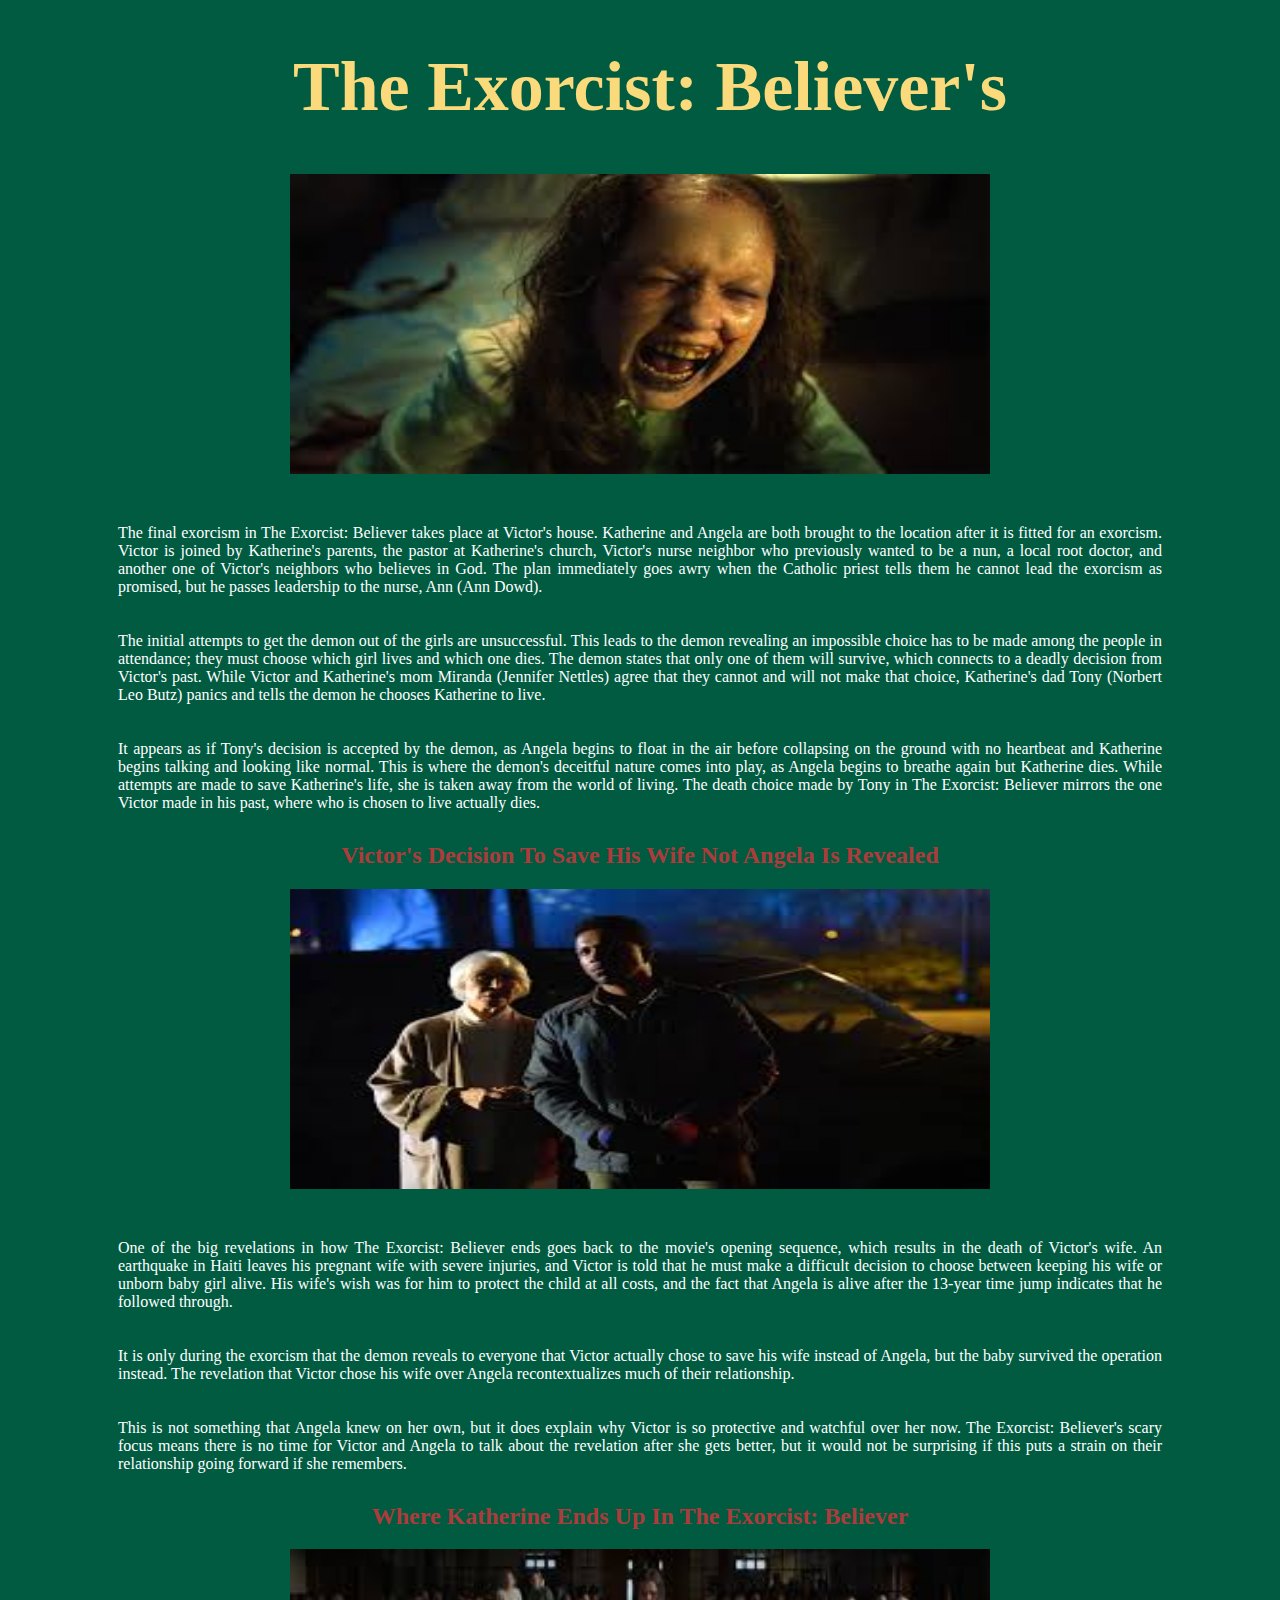
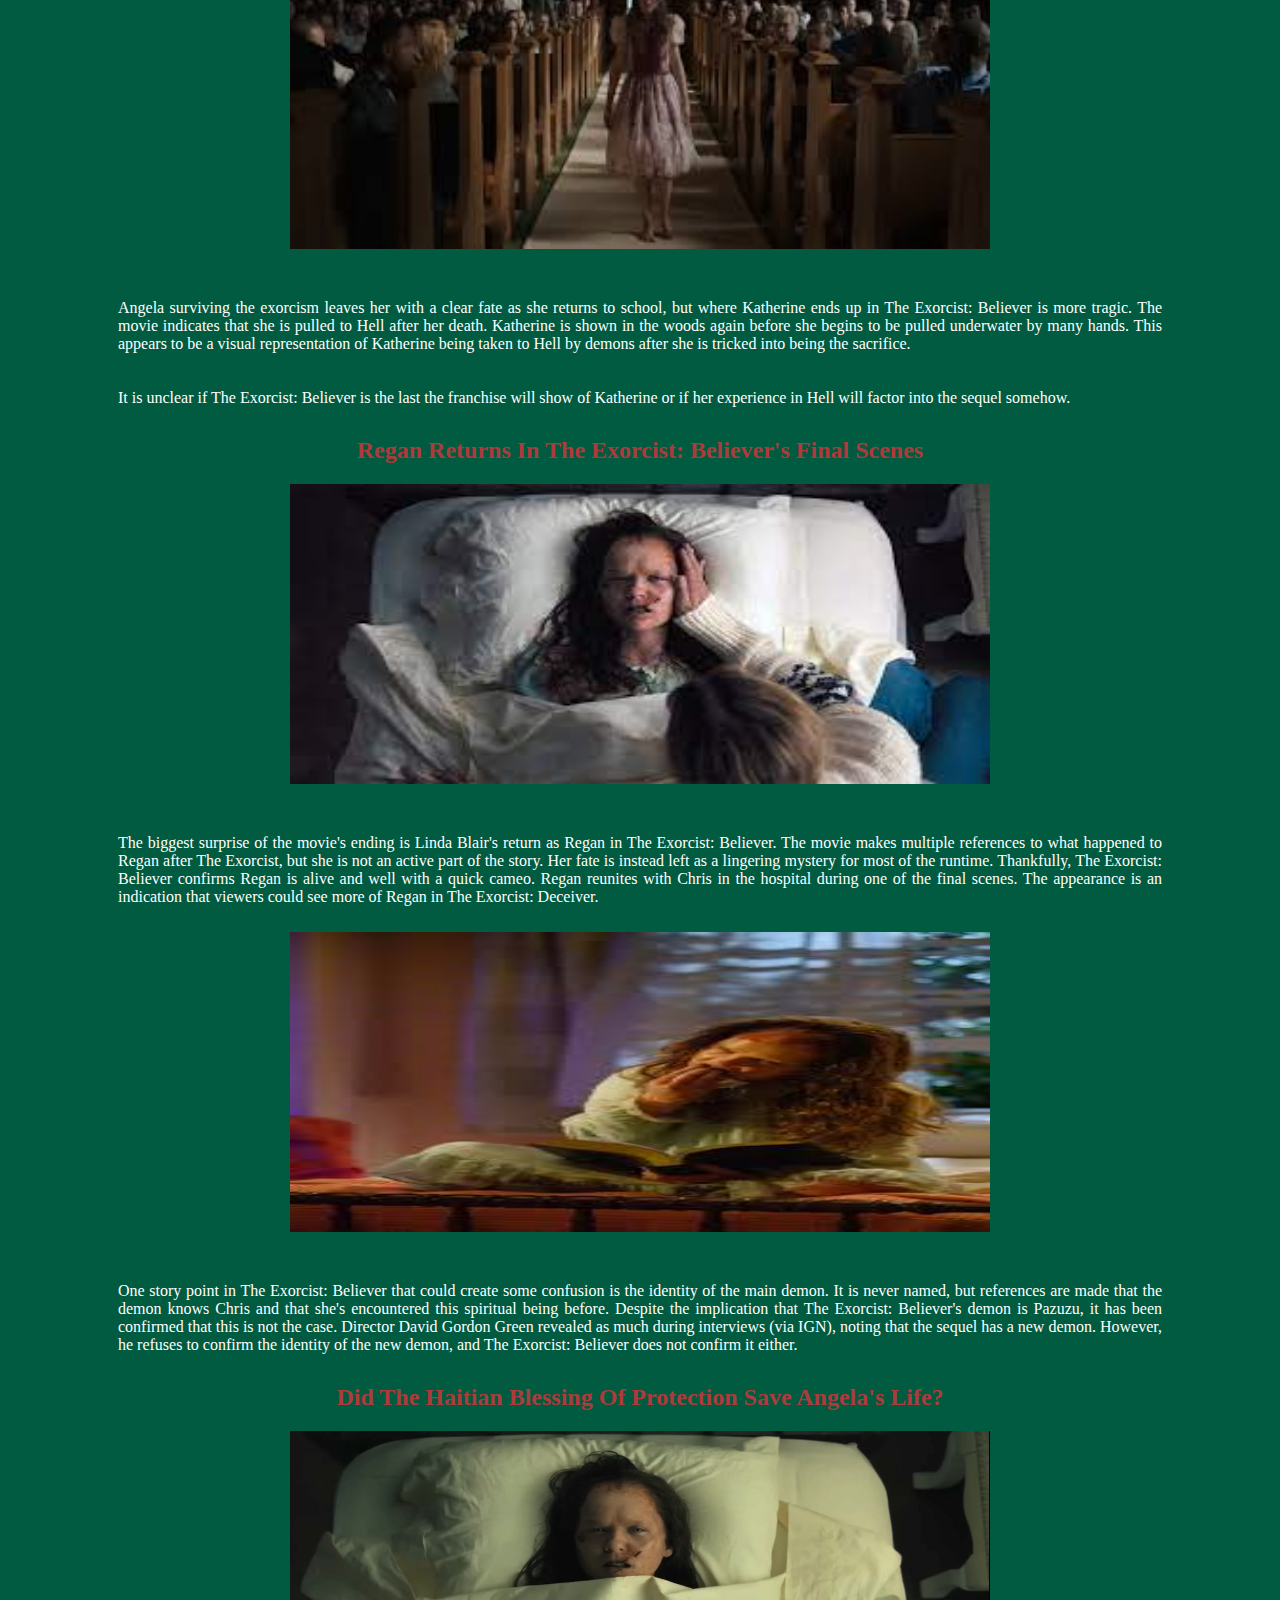
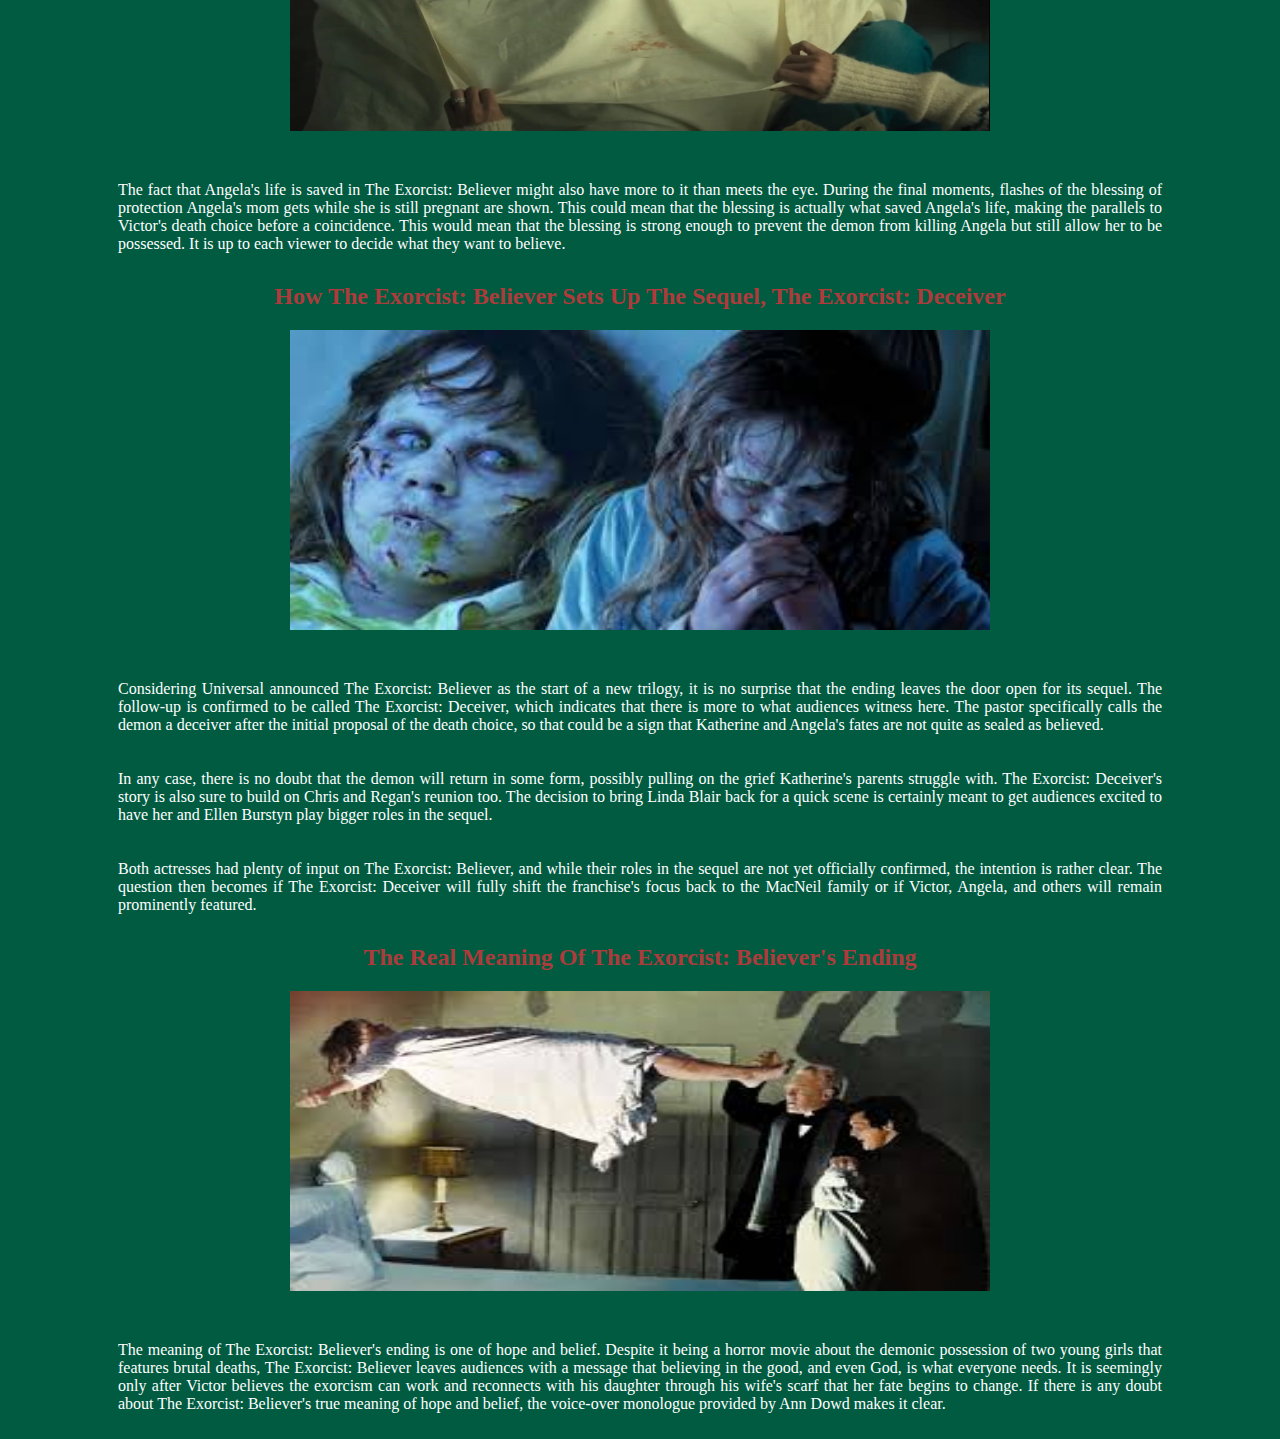
<file: Believer.html>
<!DOCTYPE html>
<html lang="en">
  <head>
    <meta charset="UTF-8" />
    <meta name="viewport" content="width=device-width, initial-scale=1.0" />
    <title>Halloween</title>
    <style>
      p {
        color: white;
        text-align: justify;
        padding: 10px;
        margin-left: 100px;
        margin-right: 100px;
      }
      img {
        height: 300px;
        width: 700px;
        margin-bottom: 20px;
      }
      h1 {
        color: #FADA7A;
        margin-left: 20px;
        font-family: "Times New Roman", Times, serif;
        font-weight: 500px;
        font-size: 70px;
      }
      
    h2{
        color: #ad3b3b;
        font-weight: 700;
    }
      body {
        color: white;
        background-color: #005B41;
        text-align: center;
      }
    </style>
  </head>
  <body>
    <center>
    <div>
      <h1>The Exorcist: Believer's </h1>
      <img src="A1.jpg" />
      <p>
        The final exorcism in The Exorcist: Believer takes place at Victor's house. Katherine and Angela are both brought to the location after it is fitted for an exorcism. Victor is joined by Katherine's parents, the pastor at Katherine's church, Victor's nurse neighbor who previously wanted to be a nun, a local root doctor, and another one of Victor's neighbors who believes in God. The plan immediately goes awry when the Catholic priest tells them he cannot lead the exorcism as promised, but he passes leadership to the nurse, Ann (Ann Dowd).        </p>
      <p>
        The initial attempts to get the demon out of the girls are unsuccessful. This leads to the demon revealing an impossible choice has to be made among the people in attendance; they must choose which girl lives and which one dies. The demon states that only one of them will survive, which connects to a deadly decision from Victor's past. While Victor and Katherine's mom Miranda (Jennifer Nettles) agree that they cannot and will not make that choice, Katherine's dad Tony (Norbert Leo Butz) panics and tells the demon he chooses Katherine to live.

    </p>
      <p>
        It appears as if Tony's decision is accepted by the demon, as Angela begins to float in the air before collapsing on the ground with no heartbeat and Katherine begins talking and looking like normal. This is where the demon's deceitful nature comes into play, as Angela begins to breathe again but Katherine dies. While attempts are made to save Katherine's life, she is taken away from the world of living. The death choice made by Tony in The Exorcist: Believer mirrors the one Victor made in his past, where who is chosen to live actually dies.

    </p>
      <h2>Victor's Decision To Save His Wife Not Angela Is Revealed
    </h2>
      <img src="A2.jpg">
      <p>
        One of the big revelations in how The Exorcist: Believer ends goes back to the movie's opening sequence, which results in the death of Victor's wife. An earthquake in Haiti leaves his pregnant wife with severe injuries, and Victor is told that he must make a difficult decision to choose between keeping his wife or unborn baby girl alive. His wife's wish was for him to protect the child at all costs, and the fact that Angela is alive after the 13-year time jump indicates that he followed through.      </p>
      <p>
        It is only during the exorcism that the demon reveals to everyone that Victor actually chose to save his wife instead of Angela, but the baby survived the operation instead. The revelation that Victor chose his wife over Angela recontextualizes much of their relationship.

      </p>
      <p>
        This is not something that Angela knew on her own, but it does explain why Victor is so protective and watchful over her now. The Exorcist: Believer's scary focus means there is no time for Victor and Angela to talk about the revelation after she gets better, but it would not be surprising if this puts a strain on their relationship going forward if she remembers.

      </p>

      <h2>Where Katherine Ends Up In The Exorcist: Believer</h2>
      <img src="a3.jpg">
      <p>
        Angela surviving the exorcism leaves her with a clear fate as she returns to school, but where Katherine ends up in The Exorcist: Believer is more tragic. The movie indicates that she is pulled to Hell after her death. Katherine is shown in the woods again before she begins to be pulled underwater by many hands. This appears to be a visual representation of Katherine being taken to Hell by demons after she is tricked into being the sacrifice.


      </p>
         
      <p>
        It is unclear if The Exorcist: Believer is the last the franchise will show of Katherine or if her experience in Hell will factor into the sequel somehow.

      </p>
       <h2>Regan Returns In The Exorcist: Believer's Final Scenes
      </h2>
        <img src="a5.jpg">

        <p>
          The biggest surprise of the movie's ending is Linda Blair's return as Regan in The Exorcist: Believer. The movie makes multiple references to what happened to Regan after The Exorcist, but she is not an active part of the story. Her fate is instead left as a lingering mystery for most of the runtime. Thankfully, The Exorcist: Believer confirms Regan is alive and well with a quick cameo. Regan reunites with Chris in the hospital during one of the final scenes. The appearance is an indication that viewers could see more of Regan in The Exorcist: Deceiver.

        </p>
       
       

         </h2>
         <img src="a4.jpg">
         <p>
          One story point in The Exorcist: Believer that could create some confusion is the identity of the main demon. It is never named, but references are made that the demon knows Chris and that she's encountered this spiritual being before. Despite the implication that The Exorcist: Believer's demon is Pazuzu, it has been confirmed that this is not the case. Director David Gordon Green revealed as much during interviews (via IGN), noting that the sequel has a new demon. However, he refuses to confirm the identity of the new demon, and The Exorcist: Believer does not confirm it either.

        </p>
         <h2>Did The Haitian Blessing Of Protection Save Angela's Life?
        </h2>
         <img src="a6.jpg">
         <p>
          The fact that Angela's life is saved in The Exorcist: Believer might also have more to it than meets the eye. During the final moments, flashes of the blessing of protection Angela's mom gets while she is still pregnant are shown. This could mean that the blessing is actually what saved Angela's life, making the parallels to Victor's death choice before a coincidence. This would mean that the blessing is strong enough to prevent the demon from killing Angela but still allow her to be possessed. It is up to each viewer to decide what they want to believe.

        </p>
         <h2> How The Exorcist: Believer Sets Up The Sequel, The Exorcist: Deceiver</h2>
         <img src="a7.jpg">
         <p>
          Considering Universal announced The Exorcist: Believer as the start of a new trilogy, it is no surprise that the ending leaves the door open for its sequel. The follow-up is confirmed to be called The Exorcist: Deceiver, which indicates that there is more to what audiences witness here. The pastor specifically calls the demon a deceiver after the initial proposal of the death choice, so that could be a sign that Katherine and Angela's fates are not quite as sealed as believed.

        </p>

         <p>
          In any case, there is no doubt that the demon will return in some form, possibly pulling on the grief Katherine's parents struggle with. The Exorcist: Deceiver's story is also sure to build on Chris and Regan's reunion too. The decision to bring Linda Blair back for a quick scene is certainly meant to get audiences excited to have her and Ellen Burstyn play bigger roles in the sequel.

        </p>

         <p>
          Both actresses had plenty of input on The Exorcist: Believer, and while their roles in the sequel are not yet officially confirmed, the intention is rather clear. The question then becomes if The Exorcist: Deceiver will fully shift the franchise's focus back to the MacNeil family or if Victor, Angela, and others will remain prominently featured.

        </p>

         <h2>The Real Meaning Of The Exorcist: Believer's Ending
        </h2>
         <img src="a8.jpg">
         <p>
          The meaning of The Exorcist: Believer's ending is one of hope and belief. Despite it being a horror movie about the demonic possession of two young girls that features brutal deaths, The Exorcist: Believer leaves audiences with a message that believing in the good, and even God, is what everyone needs. It is seemingly only after Victor believes the exorcism can work and reconnects with his daughter through his wife's scarf that her fate begins to change. If there is any doubt about The Exorcist: Believer's true meaning of hope and belief, the voice-over monologue provided by Ann Dowd makes it clear.

        </p>
 </div>
</center>
  </body>
</html>
</file>
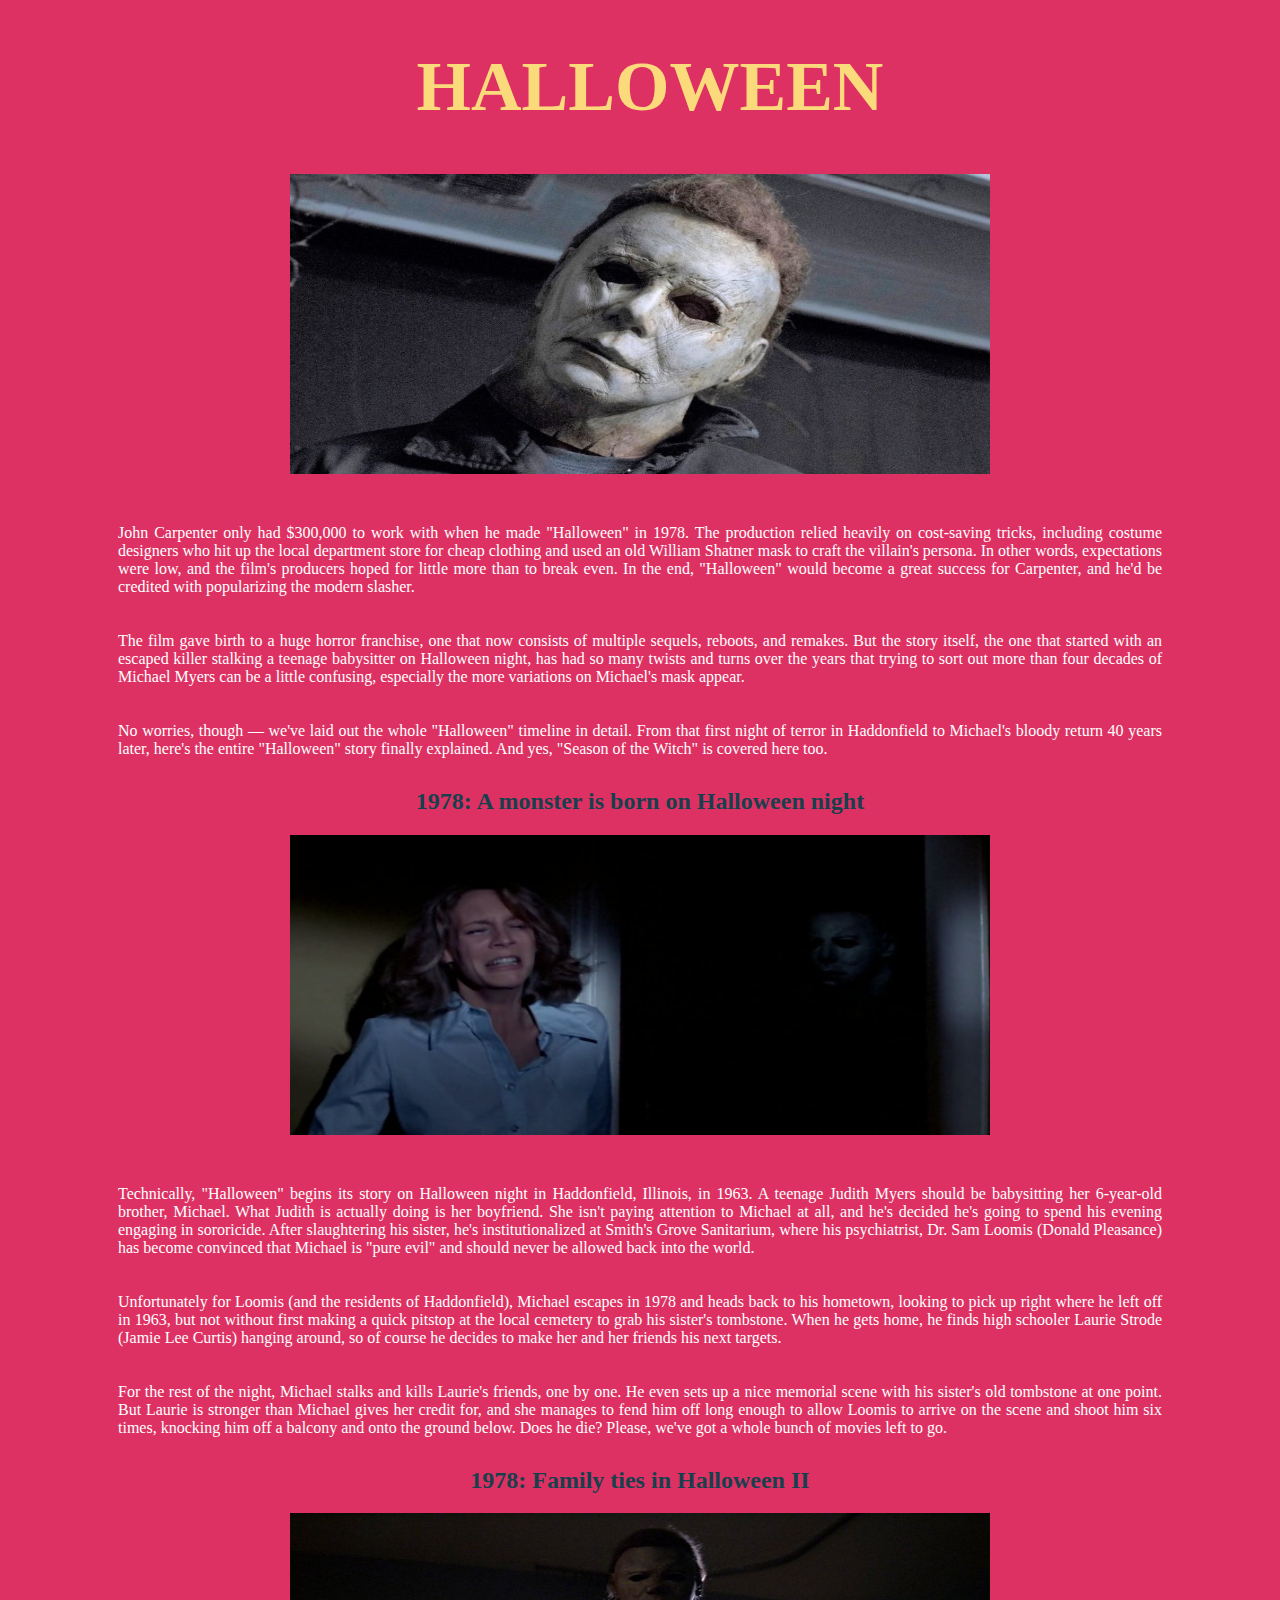
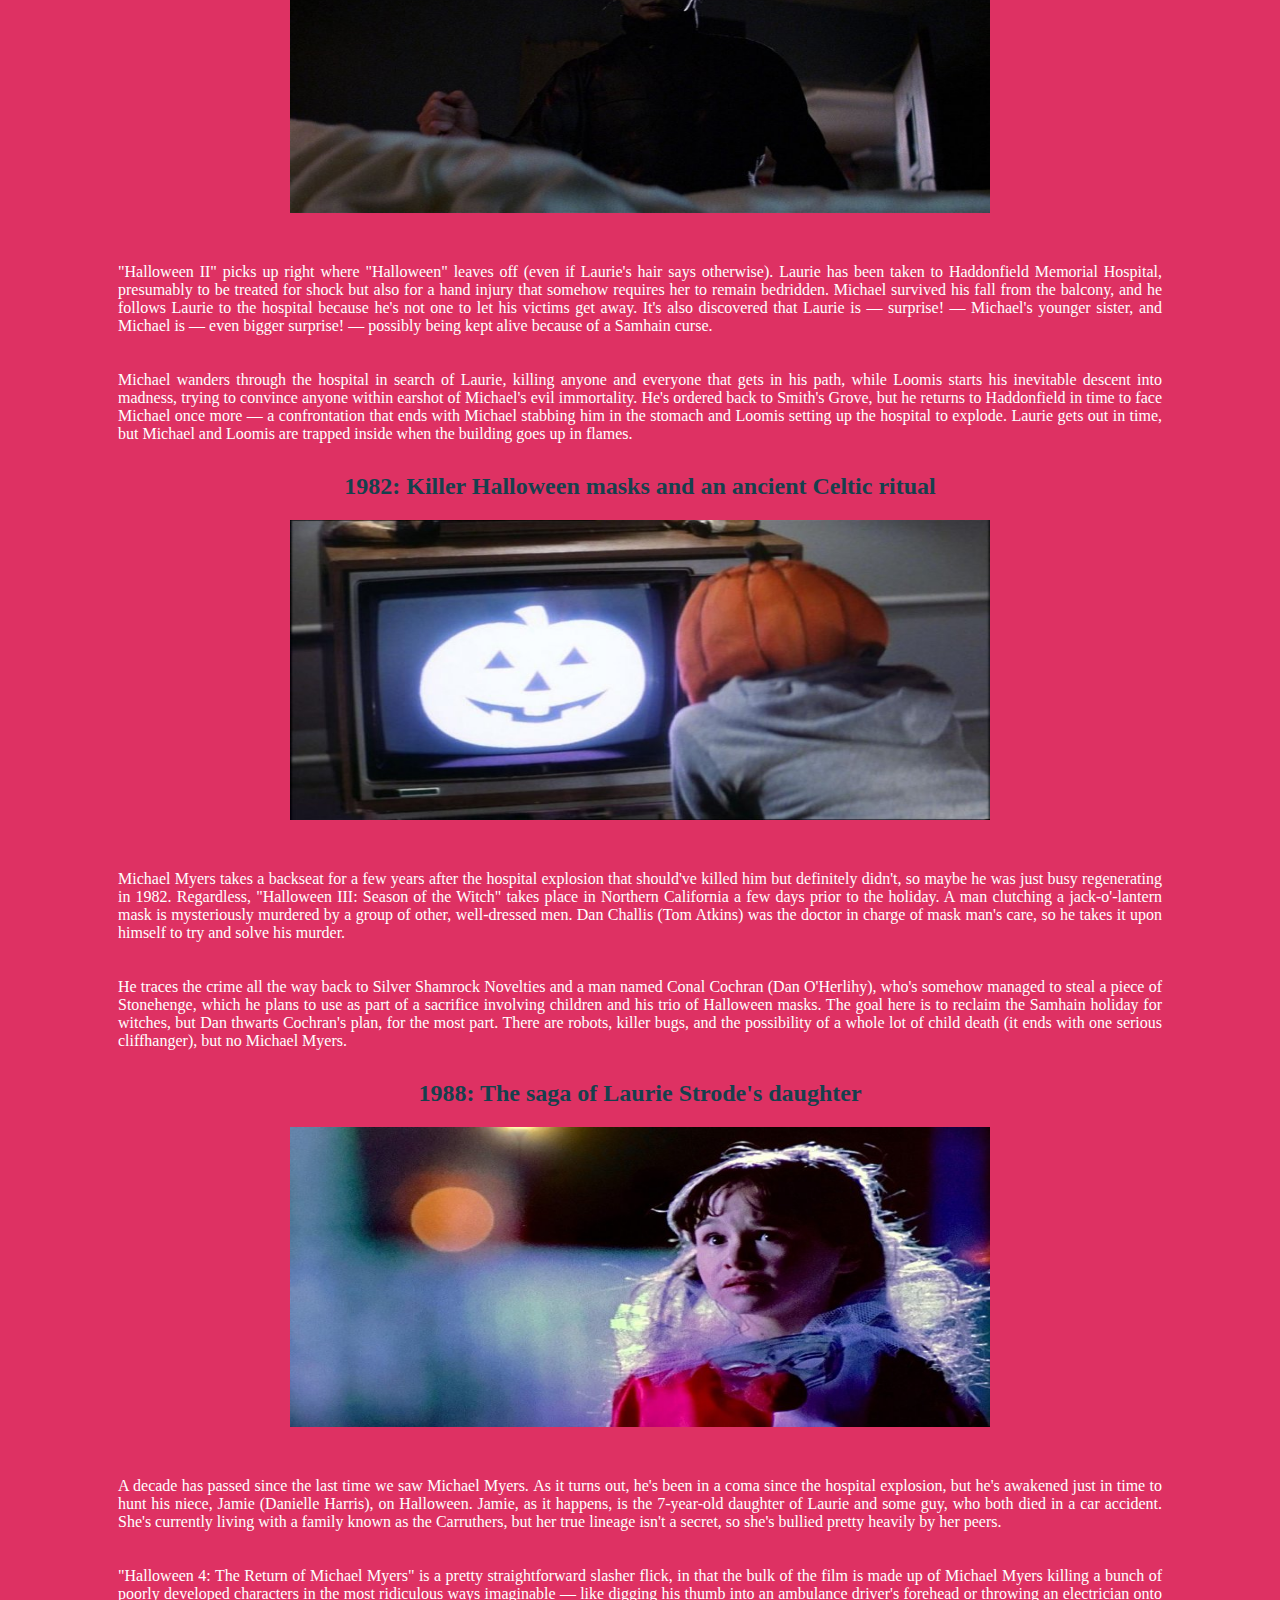
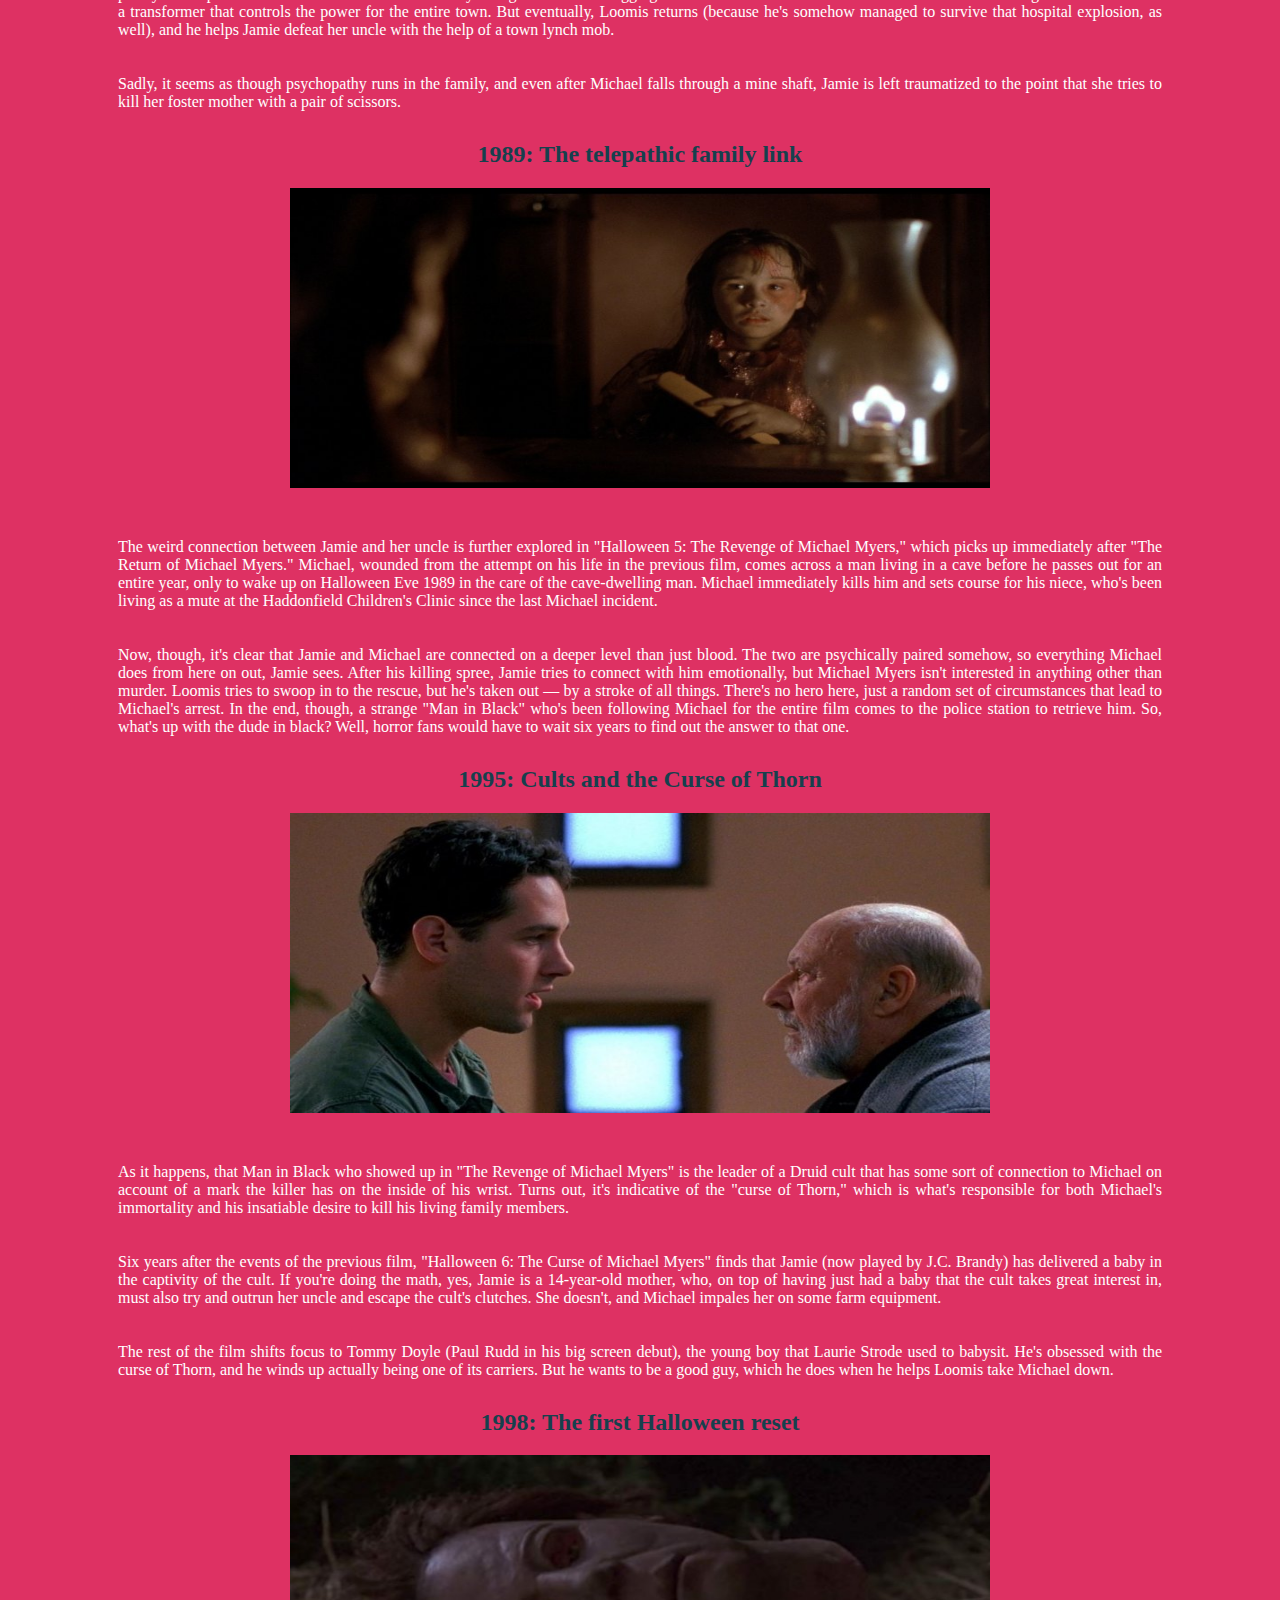
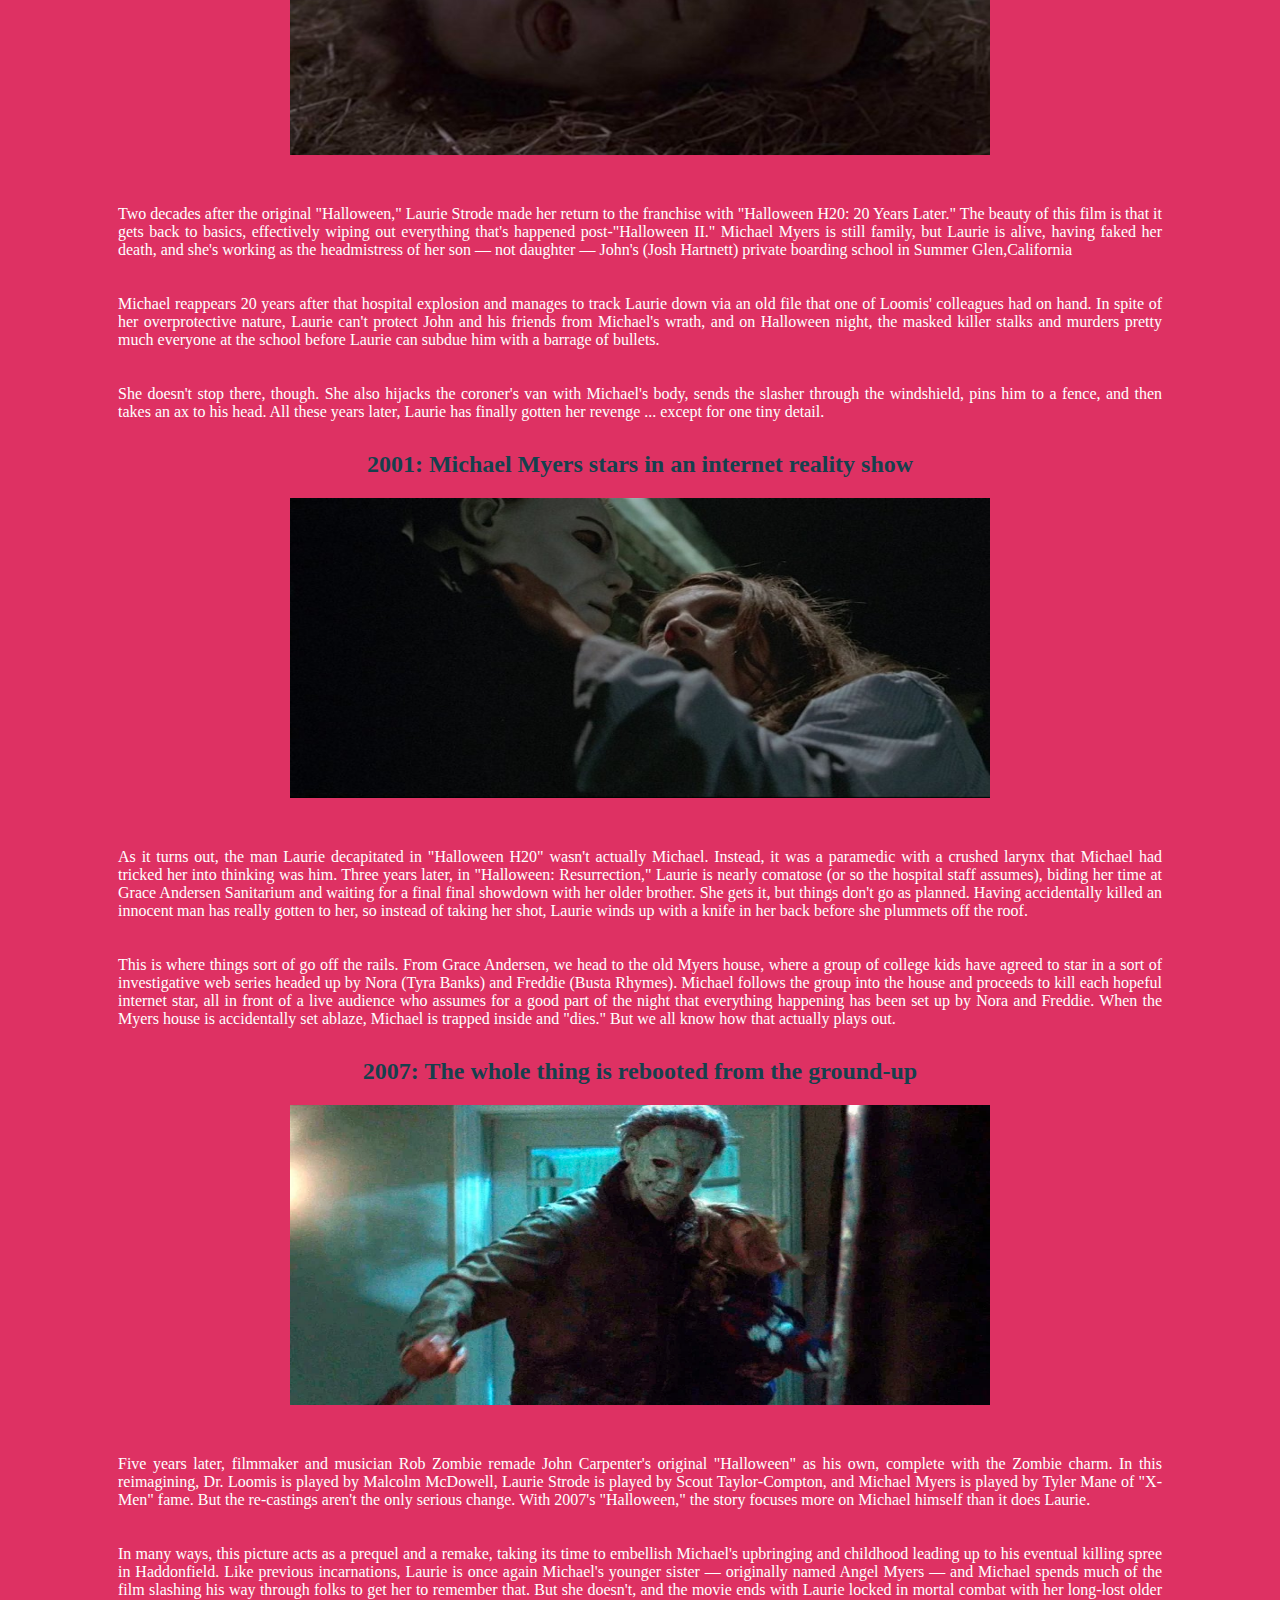
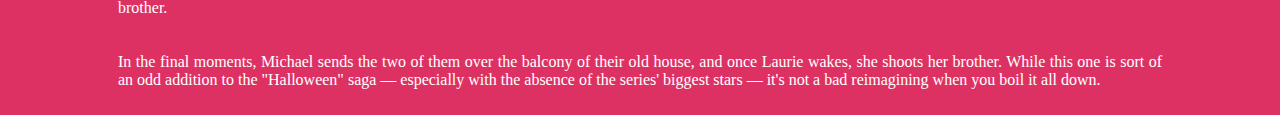
<file: halloween.html>
<!DOCTYPE html>
<html lang="en">
  <head>
    <meta charset="UTF-8" />
    <meta name="viewport" content="width=device-width, initial-scale=1.0" />
    <title>Halloween</title>
    <style>
      p {
        color: white;
        text-align: justify;
        padding: 10px;
        margin-left: 100px;
        margin-right: 100px;
      }
      img {
        height: 300px;
        width: 700px;
        margin-bottom: 20px;
      }
      h1 {
        color: #FADA7A;
        margin-left: 20px;
        font-family: "Times New Roman", Times, serif;
        font-weight: 500px;
        font-size: 70px;
      }
      
    h2{
        color: #16404D;
    }
      body {
        color: white;
        background-color: #DE3163;
        text-align: center;
      }
    </style>
  </head>
  <body>
    <div>
      <h1>HALLOWEEN</h1>
      <img src="HALL.jpg" />
      <p>
        John Carpenter only had $300,000 to work with when he made "Halloween" in 1978. The production relied heavily on cost-saving tricks, including costume designers who hit up the local department store for cheap clothing and used an old William Shatner mask to craft the villain's persona. In other words, expectations were low, and the film's producers hoped for little more than to break even. In the end, "Halloween" would become a great success for Carpenter, and he'd be credited with popularizing the modern slasher.
        </p>
      <p>
        The film gave birth to a huge horror franchise, one that now consists of multiple sequels, reboots, and remakes. But the story itself, the one that started with an escaped killer stalking a teenage babysitter on Halloween night, has had so many twists and turns over the years that trying to sort out more than four decades of Michael Myers can be a little confusing, especially the more variations on Michael's mask appear.
      </p>
      <p>
        No worries, though — we've laid out the whole "Halloween" timeline in detail. From that first night of terror in Haddonfield to Michael's bloody return 40 years later, here's the entire "Halloween" story finally explained. And yes, "Season of the Witch" is covered here too.
      </p>
      <h2>1978: A monster is born on Halloween night</h2>
      <img src="hall2.jpg">
      <p>
        Technically, "Halloween" begins its story on Halloween night in Haddonfield, Illinois, in 1963. A teenage Judith Myers should be babysitting her 6-year-old brother, Michael. What Judith is actually doing is her boyfriend. She isn't paying attention to Michael at all, and he's decided he's going to spend his evening engaging in sororicide. After slaughtering his sister, he's institutionalized at Smith's Grove Sanitarium, where his psychiatrist, Dr. Sam Loomis (Donald Pleasance) has become convinced that Michael is "pure evil" and should never be allowed back into the world.
      </p>
      <p>
        Unfortunately for Loomis (and the residents of Haddonfield), Michael escapes in 1978 and heads back to his hometown, looking to pick up right where he left off in 1963, but not without first making a quick pitstop at the local cemetery to grab his sister's tombstone. When he gets home, he finds high schooler Laurie Strode (Jamie Lee Curtis) hanging around, so of course he decides to make her and her friends his next targets.
      </p>
      <p>
        For the rest of the night, Michael stalks and kills Laurie's friends, one by one. He even sets up a nice memorial scene with his sister's old tombstone at one point. But Laurie is stronger than Michael gives her credit for, and she manages to fend him off long enough to allow Loomis to arrive on the scene and shoot him six times, knocking him off a balcony and onto the ground below. Does he die? Please, we've got a whole bunch of movies left to go.
      </p>

      <h2>1978: Family ties in Halloween II</h2>
      <img src="hall3.jpg">
      <p>
        "Halloween II" picks up right where "Halloween" leaves off (even if Laurie's hair says otherwise). Laurie has been taken to Haddonfield Memorial Hospital, presumably to be treated for shock but also for a hand injury that somehow requires her to remain bedridden. Michael survived his fall from the balcony, and he follows Laurie to the hospital because he's not one to let his victims get away. It's also discovered that Laurie is — surprise! — Michael's younger sister, and Michael is — even bigger surprise! — possibly being kept alive because of a Samhain curse.
      </p>

      <p>
        Michael wanders through the hospital in search of Laurie, killing anyone and everyone that gets in his path, while Loomis starts his inevitable descent into madness, trying to convince anyone within earshot of Michael's evil immortality. He's ordered back to Smith's Grove, but he returns to Haddonfield in time to face Michael once more — a confrontation that ends with Michael stabbing him in the stomach and Loomis setting up the hospital to explode. Laurie gets out in time, but Michael and Loomis are trapped inside when the building goes up in flames.
      </p>
       <h2>1982: Killer Halloween masks and an ancient Celtic ritual</h2>
        <img src="hall4.jpg">

        <p>
            Michael Myers takes a backseat for a few years after the hospital explosion that should've killed him but definitely didn't, so maybe he was just busy regenerating in 1982. Regardless, "Halloween III: Season of the Witch" takes place in Northern California a few days prior to the holiday. A man clutching a jack-o'-lantern mask is mysteriously murdered by a group of other, well-dressed men. Dan Challis (Tom Atkins) was the doctor in charge of mask man's care, so he takes it upon himself to try and solve his murder.
        </p>
        <p>
            He traces the crime all the way back to Silver Shamrock Novelties and a man named Conal Cochran (Dan O'Herlihy), who's somehow managed to steal a piece of Stonehenge, which he plans to use as part of a sacrifice involving children and his trio of Halloween masks. The goal here is to reclaim the Samhain holiday for witches, but Dan thwarts Cochran's plan, for the most part. There are robots, killer bugs, and the possibility of a whole lot of child death (it ends with one serious cliffhanger), but no Michael Myers.   
         </p>
       
         <h2>1988: The saga of Laurie Strode's daughter </h2>
         <img src="hall5.jpg">
         <p>
            A decade has passed since the last time we saw Michael Myers. As it turns out, he's been in a coma since the hospital explosion, but he's awakened just in time to hunt his niece, Jamie (Danielle Harris), on Halloween. Jamie, as it happens, is the 7-year-old daughter of Laurie and some guy, who both died in a car accident. She's currently living with a family known as the Carruthers, but her true lineage isn't a secret, so she's bullied pretty heavily by her peers.
         </p>

         <p>
            "Halloween 4: The Return of Michael Myers" is a pretty straightforward slasher flick, in that the bulk of the film is made up of Michael Myers killing a bunch of poorly developed characters in the most ridiculous ways imaginable — like digging his thumb into an ambulance driver's forehead or throwing an electrician onto a transformer that controls the power for the entire town. But eventually, Loomis returns (because he's somehow managed to survive that hospital explosion, as well), and he helps Jamie defeat her uncle with the help of a town lynch mob. 
         </p>
         <p>
            Sadly, it seems as though psychopathy runs in the family, and even after Michael falls through a mine shaft, Jamie is left traumatized to the point that she tries to kill her foster mother with a pair of scissors.
         </p>

         <h2>1989: The telepathic family link</h2>
         <img src="hall6.jpg">
         <p>
            The weird connection between Jamie and her uncle is further explored in "Halloween 5: The Revenge of Michael Myers," which picks up immediately after "The Return of Michael Myers." Michael, wounded from the attempt on his life in the previous film, comes across a man living in a cave before he passes out for an entire year, only to wake up on Halloween Eve 1989 in the care of the cave-dwelling man. Michael immediately kills him and sets course for his niece, who's been living as a mute at the Haddonfield Children's Clinic since the last Michael incident.
         </p>

         <p>
            Now, though, it's clear that Jamie and Michael are connected on a deeper level than just blood. The two are psychically paired somehow, so everything Michael does from here on out, Jamie sees. After his killing spree, Jamie tries to connect with him emotionally, but Michael Myers isn't interested in anything other than murder. Loomis tries to swoop in to the rescue, but he's taken out — by a stroke of all things. There's no hero here, just a random set of circumstances that lead to Michael's arrest. In the end, though, a strange "Man in Black" who's been following Michael for the entire film comes to the police station to retrieve him. So, what's up with the dude in black? Well, horror fans would have to wait six years to find out the answer to that one.      
         </p>

         <h2> 1995: Cults and the Curse of Thorn</h2>
         <img src="hall7.jpg">
         <p>
            As it happens, that Man in Black who showed up in "The Revenge of Michael Myers" is the leader of a Druid cult that has some sort of connection to Michael on account of a mark the killer has on the inside of his wrist. Turns out, it's indicative of the "curse of Thorn," which is what's responsible for both Michael's immortality and his insatiable desire to kill his living family members. 
         </p>

         <p>
            Six years after the events of the previous film, "Halloween 6: The Curse of Michael Myers" finds that Jamie (now played by J.C. Brandy) has delivered a baby in the captivity of the cult. If you're doing the math, yes, Jamie is a 14-year-old mother, who, on top of having just had a baby that the cult takes great interest in, must also try and outrun her uncle and escape the cult's clutches. She doesn't, and Michael impales her on some farm equipment. 
      </p>

         <p>
            The rest of the film shifts focus to Tommy Doyle (Paul Rudd in his big screen debut), the young boy that Laurie Strode used to babysit. He's obsessed with the curse of Thorn, and he winds up actually being one of its carriers. But he wants to be a good guy, which he does when he helps Loomis take Michael down.
     </p>

         <h2>1998: The first Halloween reset</h2>
         <img src="hall8.jpg">
         <p>
            Two decades after the original "Halloween," Laurie Strode made her return to the franchise with "Halloween H20: 20 Years Later." The beauty of this film is that it gets back to basics, effectively wiping out everything that's happened post-"Halloween II." Michael Myers is still family, but Laurie is alive, having faked her death, and she's working as the headmistress of her son — not daughter — John's (Josh Hartnett) private boarding school in Summer Glen,California
        </p>

         <p>
            Michael reappears 20 years after that hospital explosion and manages to track Laurie down via an old file that one of Loomis' colleagues had on hand. In spite of her overprotective nature, Laurie can't protect John and his friends from Michael's wrath, and on Halloween night, the masked killer stalks and murders pretty much everyone at the school before Laurie can subdue him with a barrage of bullets.
         </p>

         <p>
            She doesn't stop there, though. She also hijacks the coroner's van with Michael's body, sends the slasher through the windshield, pins him to a fence, and then takes an ax to his head. All these years later, Laurie has finally gotten her revenge ... except for one tiny detail.
         </p>

         <h2>2001: Michael Myers stars in an internet reality show</h2>
         <img src="hall9.jpg">
         <p>
            As it turns out, the man Laurie decapitated in "Halloween H20" wasn't actually Michael. Instead, it was a paramedic with a crushed larynx that Michael had tricked her into thinking was him. Three years later, in "Halloween: Resurrection," Laurie is nearly comatose (or so the hospital staff assumes), biding her time at Grace Andersen Sanitarium and waiting for a final final showdown with her older brother. She gets it, but things don't go as planned. Having accidentally killed an innocent man has really gotten to her, so instead of taking her shot, Laurie winds up with a knife in her back before she plummets off the roof.
        </p>
        <p>
            This is where things sort of go off the rails. From Grace Andersen, we head to the old Myers house, where a group of college kids have agreed to star in a sort of investigative web series headed up by Nora (Tyra Banks) and Freddie (Busta Rhymes). Michael follows the group into the house and proceeds to kill each hopeful internet star, all in front of a live audience who assumes for a good part of the night that everything happening has been set up by Nora and Freddie. When the Myers house is accidentally set ablaze, Michael is trapped inside and "dies." But we all know how that actually plays out.
        </p>

<h2>2007: The whole thing is rebooted from the ground-up</h2>
<img src="hall10.webp">
  <p>
    Five years later, filmmaker and musician Rob Zombie remade John Carpenter's original "Halloween" as his own, complete with the Zombie charm. In this reimagining, Dr. Loomis is played by Malcolm McDowell, Laurie Strode is played by Scout Taylor-Compton, and Michael Myers is played by Tyler Mane of "X-Men" fame. But the re-castings aren't the only serious change. With 2007's "Halloween," the story focuses more on Michael himself than it does Laurie. 
</p>
<p>
    In many ways, this picture acts as a prequel and a remake, taking its time to embellish Michael's upbringing and childhood leading up to his eventual killing spree in Haddonfield. Like previous incarnations, Laurie is once again Michael's younger sister — originally named Angel Myers — and Michael spends much of the film slashing his way through folks to get her to remember that. But she doesn't, and the movie ends with Laurie locked in mortal combat with her long-lost older brother. 
</p>
<p>
    In the final moments, Michael sends the two of them over the balcony of their old house, and once Laurie wakes, she shoots her brother. While this one is sort of an odd addition to the "Halloween" saga — especially with the absence of the series' biggest stars — it's not a bad reimagining when you boil it all down.
 </p>

  
 </div>
  </body>
</html>
</file>
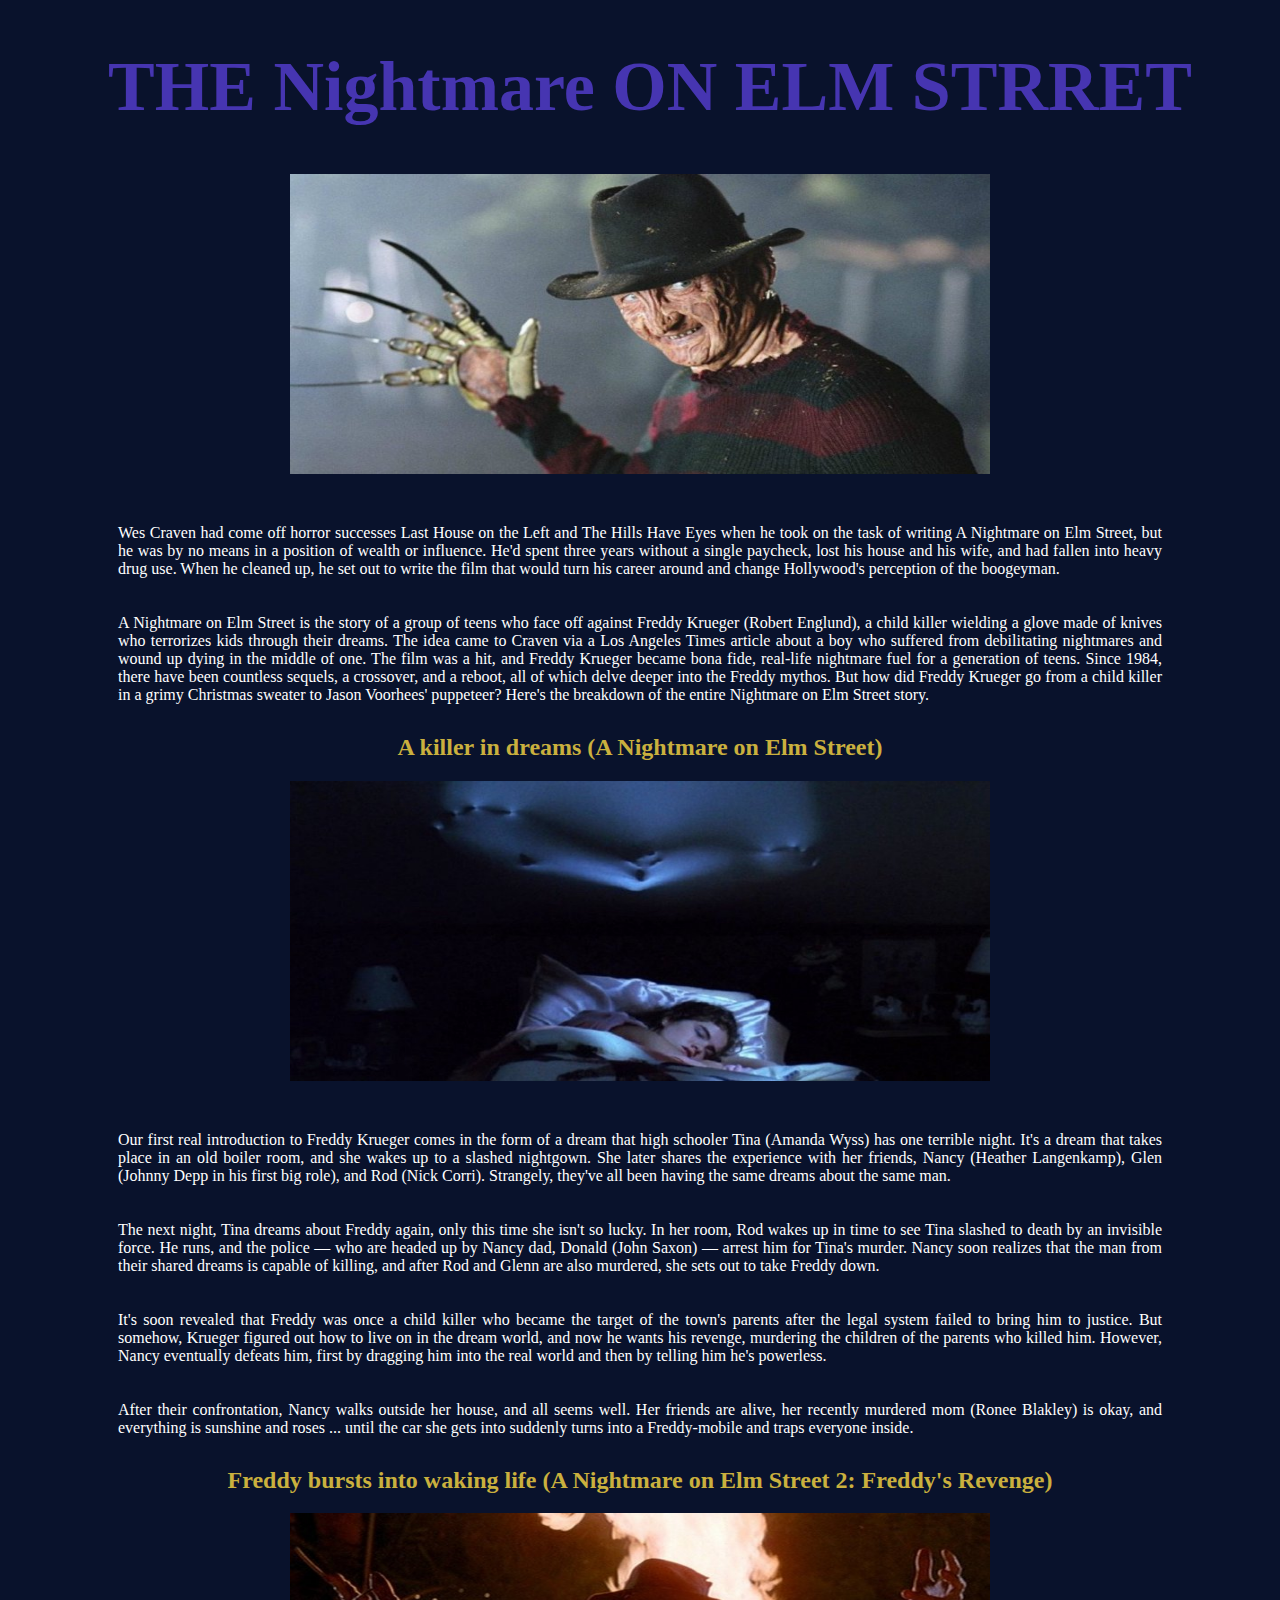
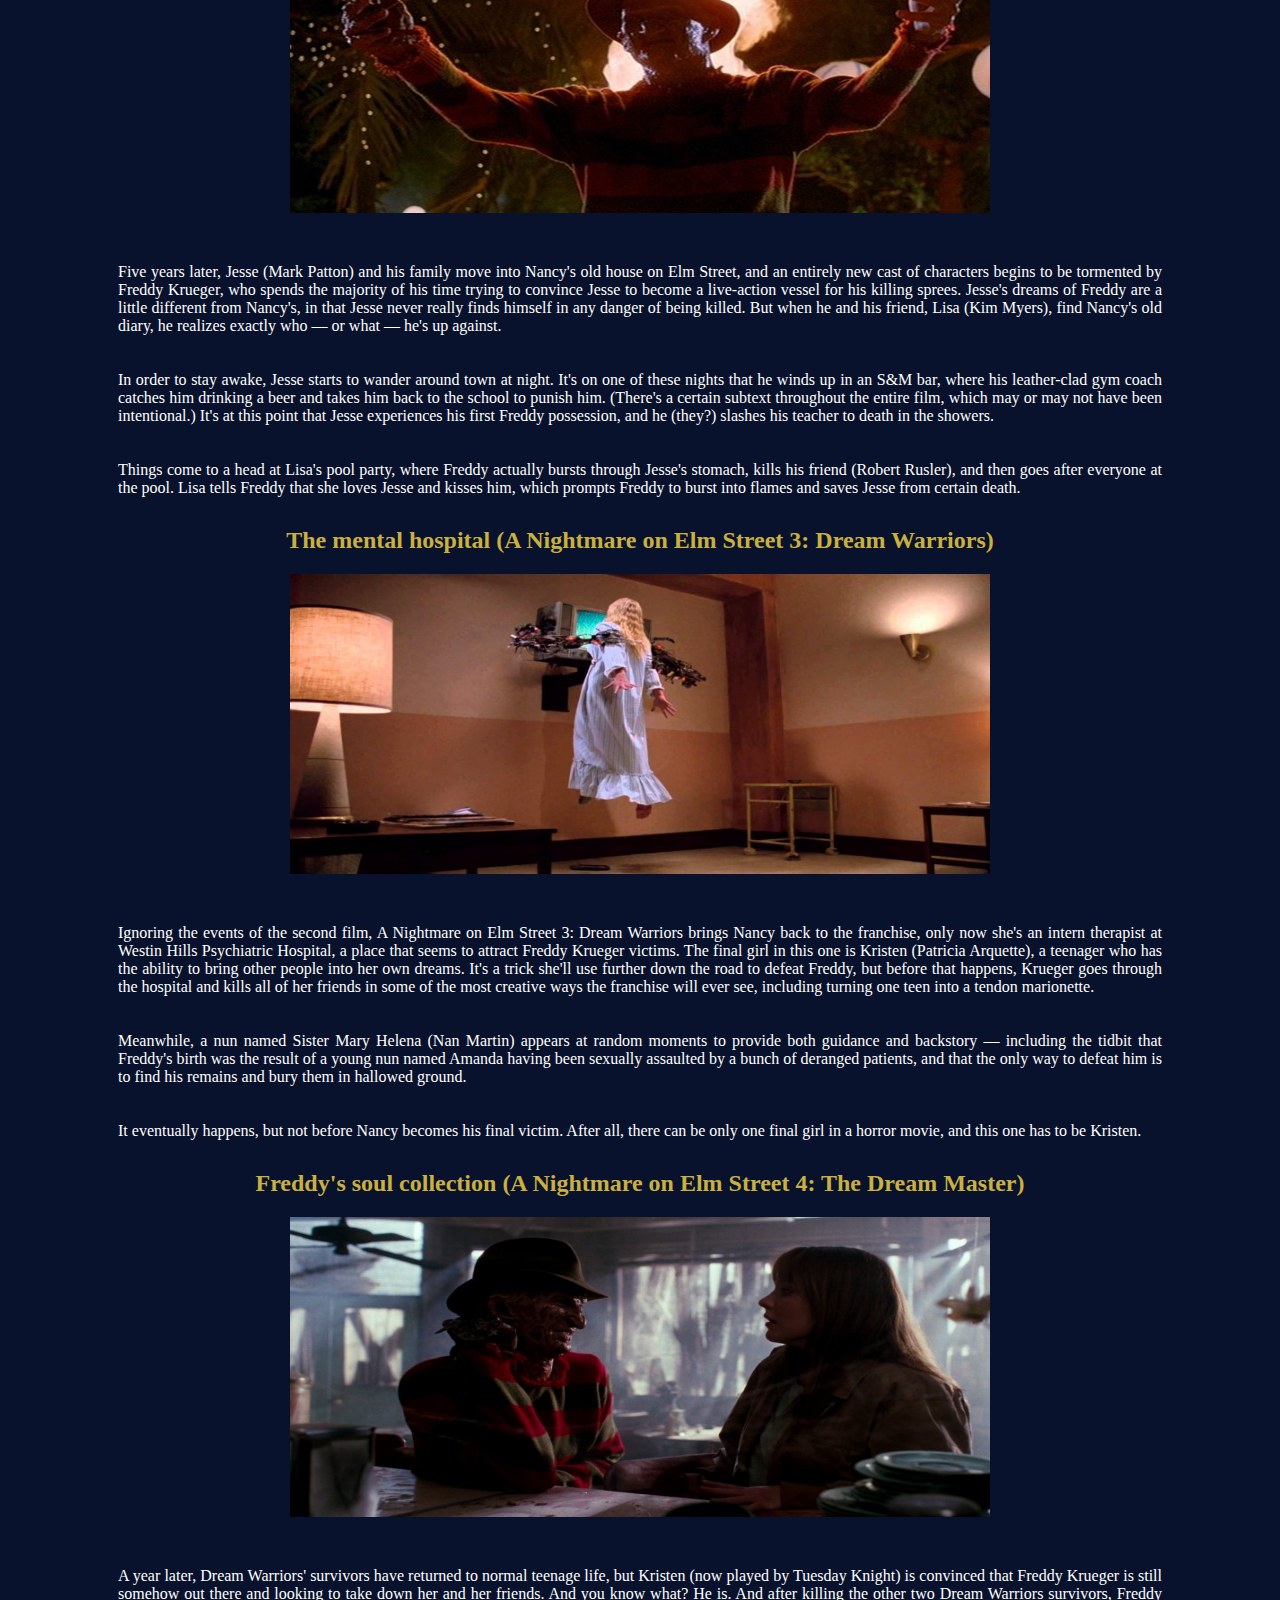
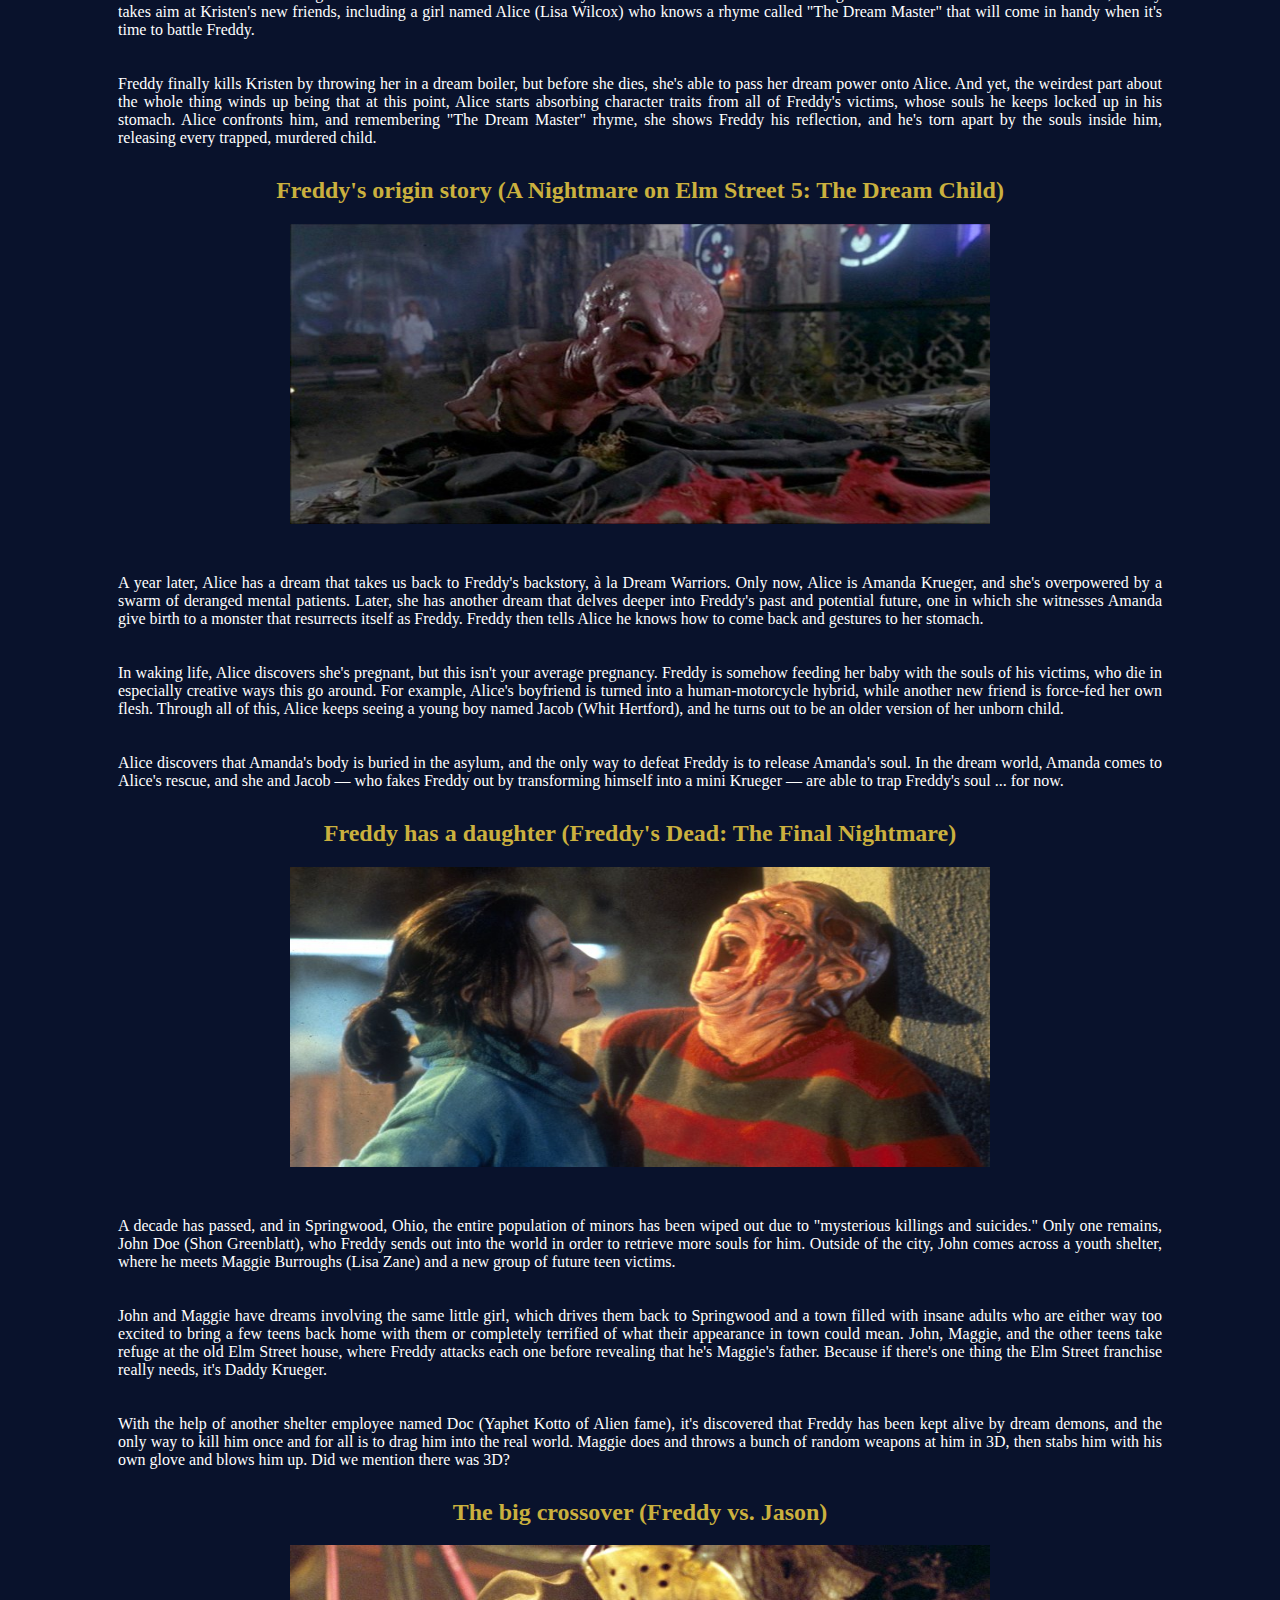
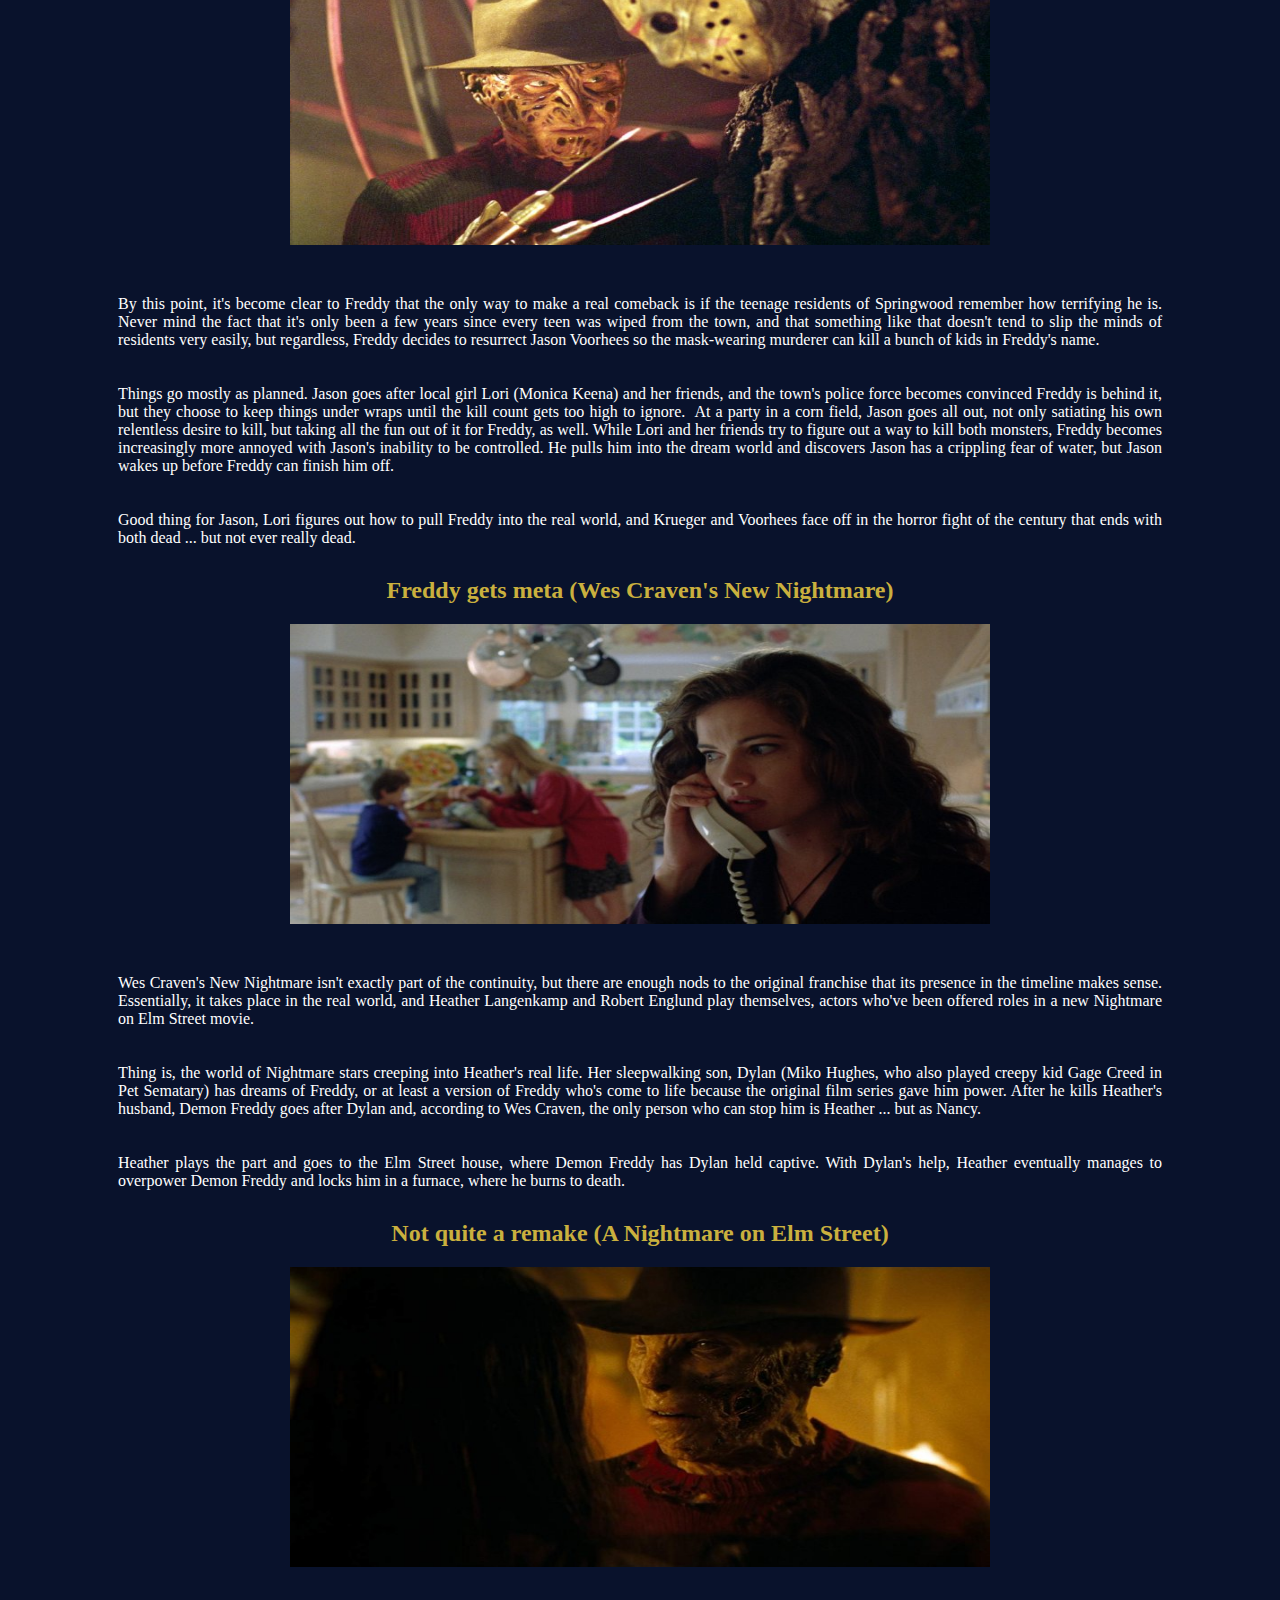
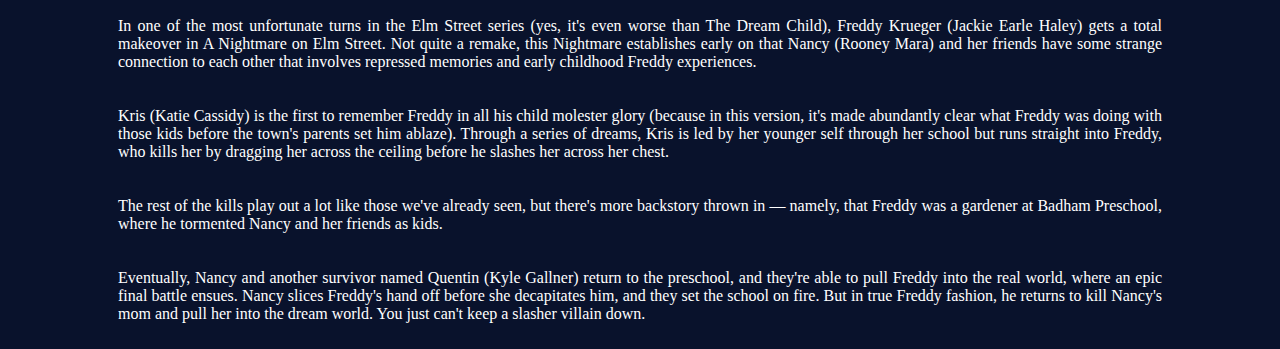
<file: nightmare.html>
<!DOCTYPE html>
<html lang="en">
  <head>
    <meta charset="UTF-8" />
    <meta name="viewport" content="width=device-width, initial-scale=1.0" />
    <title>Document</title>
    <style>
      p {
        color: white;
        text-align: justify;
        padding: 10px;
        margin-left: 100px;
        margin-right: 100px;
      }
      img {
        height: 300px;
        width: 700px;
        margin-bottom: 20px;
      }
      h1 {
        color: #4635b1;
        margin-left: 20px;
        font-family: "Times New Roman", Times, serif;
        font-weight: 500px;
        font-size: 70px;
      }
      
    h2{
        color: rgb(202, 176, 62);
    }
      body {
        color: white;
        background-color: #09122C;
        text-align: center;
      }
    </style>
  </head>
  <body>
    <div>
      <h1>THE Nightmare ON ELM STRRET</h1>
      <img src="night1.png" />
      <p>
        Wes Craven had come off horror successes Last House on the Left and The Hills Have Eyes when he took on the task of writing A Nightmare on Elm Street, but he was by no means in a position of wealth or influence. He'd spent three years without a single paycheck, lost his house and his wife, and had fallen into heavy drug use. When he cleaned up, he set out to write the film that would turn his career around and change Hollywood's perception of the boogeyman. 
    </p>
      <p>
        A Nightmare on Elm Street is the story of a group of teens who face off against Freddy Krueger (Robert Englund), a child killer wielding a glove made of knives who terrorizes kids through their dreams. The idea came to Craven via a Los Angeles Times article about a boy who suffered from debilitating nightmares and wound up dying in the middle of one. The film was a hit, and Freddy Krueger became bona fide, real-life nightmare fuel for a generation of teens. Since 1984, there have been countless sequels, a crossover, and a reboot, all of which delve deeper into the Freddy mythos. But how did Freddy Krueger go from a child killer in a grimy Christmas sweater to Jason Voorhees' puppeteer? Here's the breakdown of the entire Nightmare on Elm Street story.
      </p>
      <h2>A killer in dreams (A Nightmare on Elm Street)</h2>
      <img src="killer.jpg">
      <p>
        Our first real introduction to Freddy Krueger comes in the form of a dream that high schooler Tina (Amanda Wyss) has one terrible night. It's a dream that takes place in an old boiler room, and she wakes up to a slashed nightgown. She later shares the experience with her friends, Nancy (Heather Langenkamp), Glen (Johnny Depp in his first big role), and Rod (Nick Corri). Strangely, they've all been having the same dreams about the same man.
      </p>
      <p>
        The next night, Tina dreams about Freddy again, only this time she isn't so lucky. In her room, Rod wakes up in time to see Tina slashed to death by an invisible force. He runs, and the police — who are headed up by Nancy dad, Donald (John Saxon) — arrest him for Tina's murder. Nancy soon realizes that the man from their shared dreams is capable of killing, and after Rod and Glenn are also murdered, she sets out to take Freddy down. 
      </p>
      <p>
        It's soon revealed that Freddy was once a child killer who became the target of the town's parents after the legal system failed to bring him to justice. But somehow, Krueger figured out how to live on in the dream world, and now he wants his revenge, murdering the children of the parents who killed him. However, Nancy eventually defeats him, first by dragging him into the real world and then by telling him he's powerless.
      </p>
      <p>
        After their confrontation, Nancy walks outside her house, and all seems well. Her friends are alive, her recently murdered mom (Ronee Blakley) is okay, and everything is sunshine and roses ... until the car she gets into suddenly turns into a Freddy-mobile and traps everyone inside.
      </p>
      

      <h2>Freddy bursts into waking life (A Nightmare on Elm Street 2: Freddy's Revenge)  </h2>
      <img src="revenge.jpg">
      <p>
        Five years later, Jesse (Mark Patton) and his family move into Nancy's old house on Elm Street, and an entirely new cast of characters begins to be tormented by Freddy Krueger, who spends the majority of his time trying to convince Jesse to become a live-action vessel for his killing sprees. Jesse's dreams of Freddy are a little different from Nancy's, in that Jesse never really finds himself in any danger of being killed. But when he and his friend, Lisa (Kim Myers), find Nancy's old diary, he realizes exactly who — or what — he's up against.
      </p>

      <p>
        In order to stay awake, Jesse starts to wander around town at night. It's on one of these nights that he winds up in an S&M bar, where his leather-clad gym coach catches him drinking a beer and takes him back to the school to punish him. (There's a certain subtext throughout the entire film, which may or may not have been intentional.) It's at this point that Jesse experiences his first Freddy possession, and he (they?) slashes his teacher to death in the showers.
      </p>
      <p>
        Things come to a head at Lisa's pool party, where Freddy actually bursts through Jesse's stomach, kills his friend (Robert Rusler), and then goes after everyone at the pool. Lisa tells Freddy that she loves Jesse and kisses him, which prompts Freddy to burst into flames and saves Jesse from certain death.
      </p>

       <h2>The mental hospital (A Nightmare on Elm Street 3: Dream Warriors)</h2>
        <img src="mental.jpg">

        <p>
            Ignoring the events of the second film, A Nightmare on Elm Street 3: Dream Warriors brings Nancy back to the franchise, only now she's an intern therapist at Westin Hills Psychiatric Hospital, a place that seems to attract Freddy Krueger victims. The final girl in this one is Kristen (Patricia Arquette), a teenager who has the ability to bring other people into her own dreams. It's a trick she'll use further down the road to defeat Freddy, but before that happens, Krueger goes through the hospital and kills all of her friends in some of the most creative ways the franchise will ever see, including turning one teen into a tendon marionette.
        </p>
        <p>
        Meanwhile, a nun named Sister Mary Helena (Nan Martin) appears at random moments to provide both guidance and backstory — including the tidbit that Freddy's birth was the result of a young nun named Amanda having been sexually assaulted by a bunch of deranged patients, and that the only way to defeat him is to find his remains and bury them in hallowed ground.
        </p>
        <p>
            It eventually happens, but not before Nancy becomes his final victim. After all, there can be only one final girl in a horror movie, and this one has to be Kristen.
         </p>

         <h2>Freddy's soul collection (A Nightmare on Elm Street 4: The Dream Master)</h2>
         <img src="dream.jpg">
         <p>
            A year later, Dream Warriors' survivors have returned to normal teenage life, but Kristen (now played by Tuesday Knight) is convinced that Freddy Krueger is still somehow out there and looking to take down her and her friends. And you know what? He is. And after killing the other two Dream Warriors survivors, Freddy takes aim at Kristen's new friends, including a girl named Alice (Lisa Wilcox) who knows a rhyme called "The Dream Master" that will come in handy when it's time to battle Freddy.
         </p>

         <p>
            Freddy finally kills Kristen by throwing her in a dream boiler, but before she dies, she's able to pass her dream power onto Alice. And yet, the weirdest part about the whole thing winds up being that at this point, Alice starts absorbing character traits from all of Freddy's victims, whose souls he keeps locked up in his stomach. Alice confronts him, and remembering "The Dream Master" rhyme, she shows Freddy his reflection, and he's torn apart by the souls inside him, releasing every trapped, murdered child.
         </p>

         <h2>Freddy's origin story (A Nightmare on Elm Street 5: The Dream Child)</h2>
         <img src="child1.jpg">
         <p>
            A year later, Alice has a dream that takes us back to Freddy's backstory, à la Dream Warriors. Only now, Alice is Amanda Krueger, and she's overpowered by a swarm of deranged mental patients. Later, she has another dream that delves deeper into Freddy's past and potential future, one in which she witnesses Amanda give birth to a monster that resurrects itself as Freddy. Freddy then tells Alice he knows how to come back and gestures to her stomach.
         </p>

         <p>
            In waking life, Alice discovers she's pregnant, but this isn't your average pregnancy. Freddy is somehow feeding her baby with the souls of his victims, who die in especially creative ways this go around. For example, Alice's boyfriend is turned into a human-motorcycle hybrid, while another new friend is force-fed her own flesh. Through all of this, Alice keeps seeing a young boy named Jacob (Whit Hertford), and he turns out to be an older version of her unborn child.
         </p>

         <p>
            Alice discovers that Amanda's body is buried in the asylum, and the only way to defeat Freddy is to release Amanda's soul. In the dream world, Amanda comes to Alice's rescue, and she and Jacob — who fakes Freddy out by transforming himself into a mini Krueger — are able to trap Freddy's soul ... for now.
         </p>

         <h2>Freddy has a daughter (Freddy's Dead: The Final Nightmare)</h2>
         <img src="daughter.jpg">
         <p>
            A decade has passed, and in Springwood, Ohio, the entire population of minors has been wiped out due to "mysterious killings and suicides." Only one remains, John Doe (Shon Greenblatt), who Freddy sends out into the world in order to retrieve more souls for him. Outside of the city, John comes across a youth shelter, where he meets Maggie Burroughs (Lisa Zane) and a new group of future teen victims.
         </p>

         <p>
            John and Maggie have dreams involving the same little girl, which drives them back to Springwood and a town filled with insane adults who are either way too excited to bring a few teens back home with them or completely terrified of what their appearance in town could mean. John, Maggie, and the other teens take refuge at the old Elm Street house, where Freddy attacks each one before revealing that he's Maggie's father. Because if there's one thing the Elm Street franchise really needs, it's Daddy Krueger.
         </p>

         <p>
            With the help of another shelter employee named Doc (Yaphet Kotto of Alien fame), it's discovered that Freddy has been kept alive by dream demons, and the only way to kill him once and for all is to drag him into the real world. Maggie does and throws a bunch of random weapons at him in 3D, then stabs him with his own glove and blows him up. Did we mention there was 3D?
         </p>

         <h2>
            The big crossover (Freddy vs. Jason)

         </h2>
         <img src="crossover.jpg">
         <p>
            By this point, it's become clear to Freddy that the only way to make a real comeback is if the teenage residents of Springwood remember how terrifying he is. Never mind the fact that it's only been a few years since every teen was wiped from the town, and that something like that doesn't tend to slip the minds of residents very easily, but regardless, Freddy decides to resurrect Jason Voorhees so the mask-wearing murderer can kill a bunch of kids in Freddy's name.
         </p>

         <p>
            Things go mostly as planned. Jason goes after local girl Lori (Monica Keena) and her friends, and the town's police force becomes convinced Freddy is behind it, but they choose to keep things under wraps until the kill count gets too high to ignore. 

At a party in a corn field, Jason goes all out, not only satiating his own relentless desire to kill, but taking all the fun out of it for Freddy, as well. While Lori and her friends try to figure out a way to kill both monsters, Freddy becomes increasingly more annoyed with Jason's inability to be controlled. He pulls him into the dream world and discovers Jason has a crippling fear of water, but Jason wakes up before Freddy can finish him off.
         </p>

         <p>
            Good thing for Jason, Lori figures out how to pull Freddy into the real world, and Krueger and Voorhees face off in the horror fight of the century that ends with both dead ... but not ever really dead.
         </p>

         <h2>
            Freddy gets meta (Wes Craven's New Nightmare)  
         </h2>
         <img src="meta.jpg">
         <p>
            Wes Craven's New Nightmare isn't exactly part of the continuity, but there are enough nods to the original franchise that its presence in the timeline makes sense. Essentially, it takes place in the real world, and Heather Langenkamp and Robert Englund play themselves, actors who've been offered roles in a new Nightmare on Elm Street movie. 
        </p>
        <p>
Thing is, the world of Nightmare stars creeping into Heather's real life. Her sleepwalking son, Dylan (Miko Hughes, who also played creepy kid Gage Creed in Pet Sematary) has dreams of Freddy, or at least a version of Freddy who's come to life because the original film series gave him power. After he kills Heather's husband, Demon Freddy goes after Dylan and, according to Wes Craven, the only person who can stop him is Heather ... but as Nancy.
</p>

<p>
    Heather plays the part and goes to the Elm Street house, where Demon Freddy has Dylan held captive. With Dylan's help, Heather eventually manages to overpower Demon Freddy and locks him in a furnace, where he burns to death. 
</p>

<h2>
    Not quite a remake (A Nightmare on Elm Street) 
</h2>
<img src="quite.jpg">
  <p>
    In one of the most unfortunate turns in the Elm Street series (yes, it's even worse than The Dream Child), Freddy Krueger (Jackie Earle Haley) gets a total makeover in A Nightmare on Elm Street. Not quite a remake, this Nightmare establishes early on that Nancy (Rooney Mara) and her friends have some strange connection to each other that involves repressed memories and early childhood Freddy experiences.
</p>
<p>
Kris (Katie Cassidy) is the first to remember Freddy in all his child molester glory (because in this version, it's made abundantly clear what Freddy was doing with those kids before the town's parents set him ablaze). Through a series of dreams, Kris is led by her younger self through her school but runs straight into Freddy, who kills her by dragging her across the ceiling before he slashes her across her chest.</p>
<p>
The rest of the kills play out a lot like those we've already seen, but there's more backstory thrown in — namely, that Freddy was a gardener at Badham Preschool, where he tormented Nancy and her friends as kids. 

 </p>

  <p>
    Eventually, Nancy and another survivor named Quentin (Kyle Gallner) return to the preschool, and they're able to pull Freddy into the real world, where an epic final battle ensues. Nancy slices Freddy's hand off before she decapitates him, and they set the school on fire. But in true Freddy fashion, he returns to kill Nancy's mom and pull her into the dream world. You just can't keep a slasher villain down.
  </p>
        </div>
  </body>
</html>
</file>
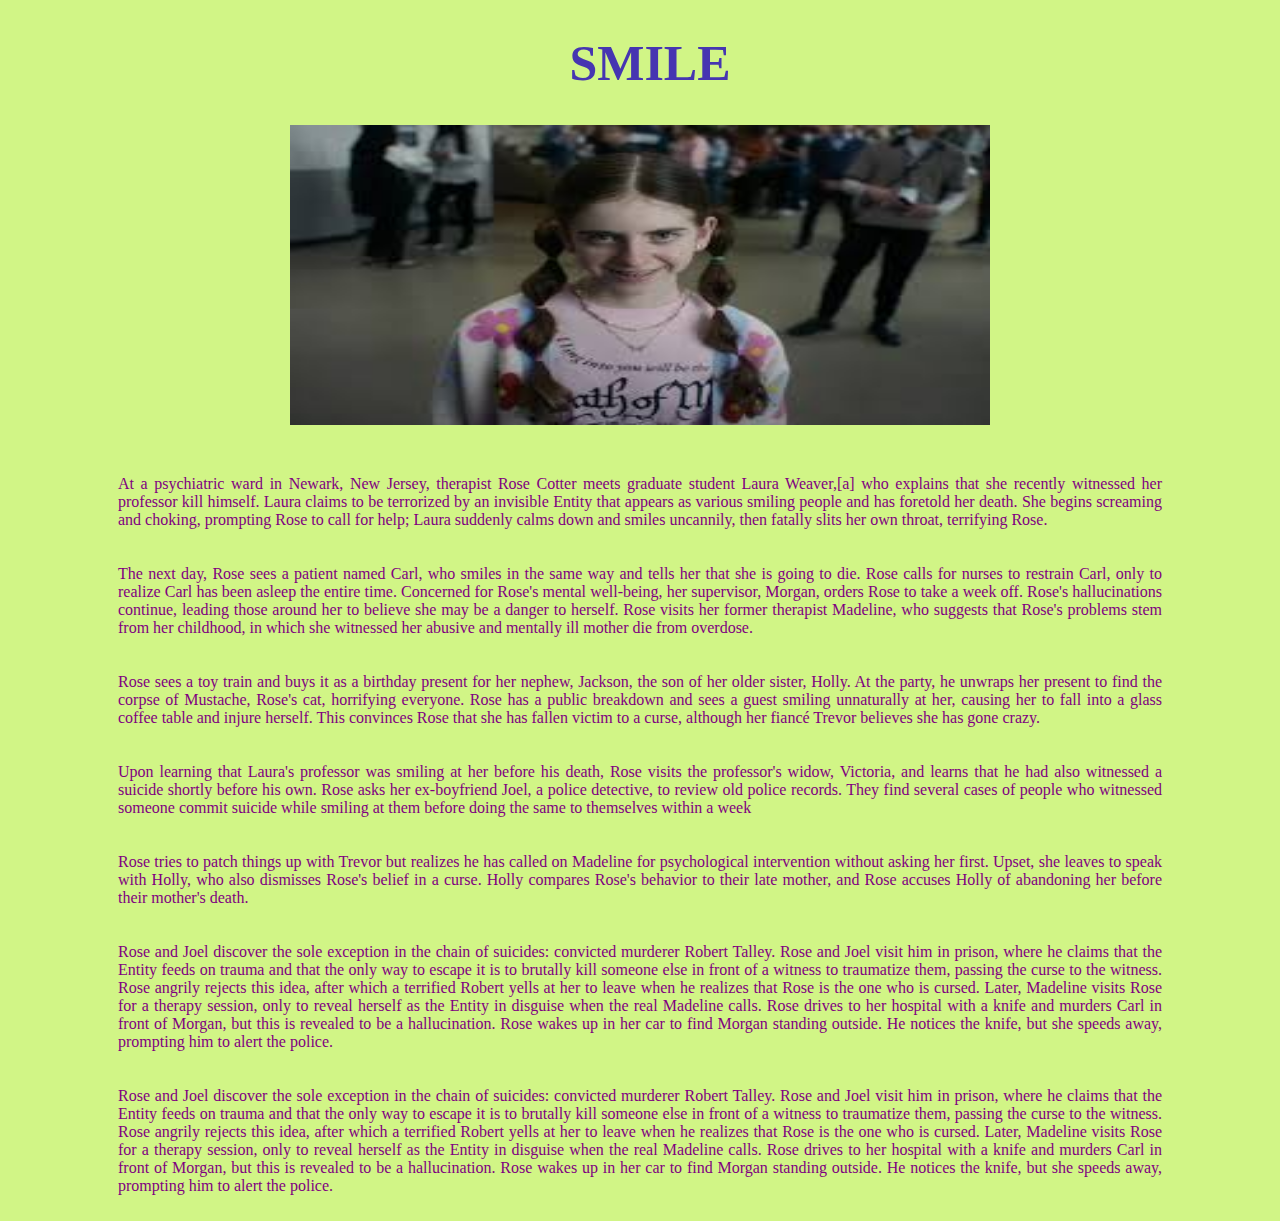
<file: smile.html>
<!DOCTYPE html>
<html lang="en">
  <head>
    <meta charset="UTF-8" />
    <meta name="viewport" content="width=device-width, initial-scale=1.0" />
    <title>Document</title>
    <style>
      p {
        color: purple;
        text-align: justify;
        padding: 10px;
        margin-left: 100px;
        margin-right: 100px;
        
      }
      img {
        height: 300px;
        width: 700px;
        margin-bottom: 20px;
      }
      h1 {
        color: #4635B1;
        margin-left: 20px;
        font-family: 'Times New Roman', Times, serif;
        font-weight: 500px;
        font-size: 50px;
      }
      body {
        color: white;
        background-color:#d1f586;
        text-align: center;
      }
    </style>
  </head>
  <body>
    <div>
      <h1>SMILE</h1>
      <img src="smile1.jpg" />
      <p>
        At a psychiatric ward in Newark, New Jersey, therapist Rose Cotter meets
        graduate student Laura Weaver,[a] who explains that she recently
        witnessed her professor kill himself. Laura claims to be terrorized by
        an invisible Entity that appears as various smiling people and has
        foretold her death. She begins screaming and choking, prompting Rose to
        call for help; Laura suddenly calms down and smiles uncannily, then
        fatally slits her own throat, terrifying Rose.
      </p>
      <p>The next day, Rose sees a patient named Carl, who smiles in the same way and tells her that she is going to die. Rose calls for nurses to restrain Carl, only to realize Carl has been asleep the entire time. Concerned for Rose's mental well-being, her supervisor, Morgan, orders Rose to take a week off. Rose's hallucinations continue, leading those around her to believe she may be a danger to herself. Rose visits her former therapist Madeline, who suggests that Rose's problems stem from her childhood, in which she witnessed her abusive and mentally ill mother die from overdose.</p>
      <p>Rose sees a toy train and buys it as a birthday present for her nephew, Jackson, the son of her older sister, Holly. At the party, he unwraps her present to find the corpse of Mustache, Rose's cat, horrifying everyone. Rose has a public breakdown and sees a guest smiling unnaturally at her, causing her to fall into a glass coffee table and injure herself. This convinces Rose that she has fallen victim to a curse, although her fiancé Trevor believes she has gone crazy.</p>
      <p>Upon learning that Laura's professor was smiling at her before his death, Rose visits the professor's widow, Victoria, and learns that he had also witnessed a suicide shortly before his own. Rose asks her ex-boyfriend Joel, a police detective, to review old police records. They find several cases of people who witnessed someone commit suicide while smiling at them before doing the same to themselves within a week</p>
      <p>Rose tries to patch things up with Trevor but realizes he has called on Madeline for psychological intervention without asking her first. Upset, she leaves to speak with Holly, who also dismisses Rose's belief in a curse. Holly compares Rose's behavior to their late mother, and Rose accuses Holly of abandoning her before their mother's death.</p>
      <p>Rose and Joel discover the sole exception in the chain of suicides: convicted murderer Robert Talley. Rose and Joel visit him in prison, where he claims that the Entity feeds on trauma and that the only way to escape it is to brutally kill someone else in front of a witness to traumatize them, passing the curse to the witness. Rose angrily rejects this idea, after which a terrified Robert yells at her to leave when he realizes that Rose is the one who is cursed. Later, Madeline visits Rose for a therapy session, only to reveal herself as the Entity in disguise when the real Madeline calls. Rose drives to her hospital with a knife and murders Carl in front of Morgan, but this is revealed to be a hallucination. Rose wakes up in her car to find Morgan standing outside. He notices the knife, but she speeds away, prompting him to alert the police. </p>

      <p>Rose and Joel discover the sole exception in the chain of suicides: convicted murderer Robert Talley. Rose and Joel visit him in prison, where he claims that the Entity feeds on trauma and that the only way to escape it is to brutally kill someone else in front of a witness to traumatize them, passing the curse to the witness. Rose angrily rejects this idea, after which a terrified Robert yells at her to leave when he realizes that Rose is the one who is cursed. Later, Madeline visits Rose for a therapy session, only to reveal herself as the Entity in disguise when the real Madeline calls. Rose drives to her hospital with a knife and murders Carl in front of Morgan, but this is revealed to be a hallucination. Rose wakes up in her car to find Morgan standing outside. He notices the knife, but she speeds away, prompting him to alert the police.</p>


      
    </div>
  </body>
</html>
</file>
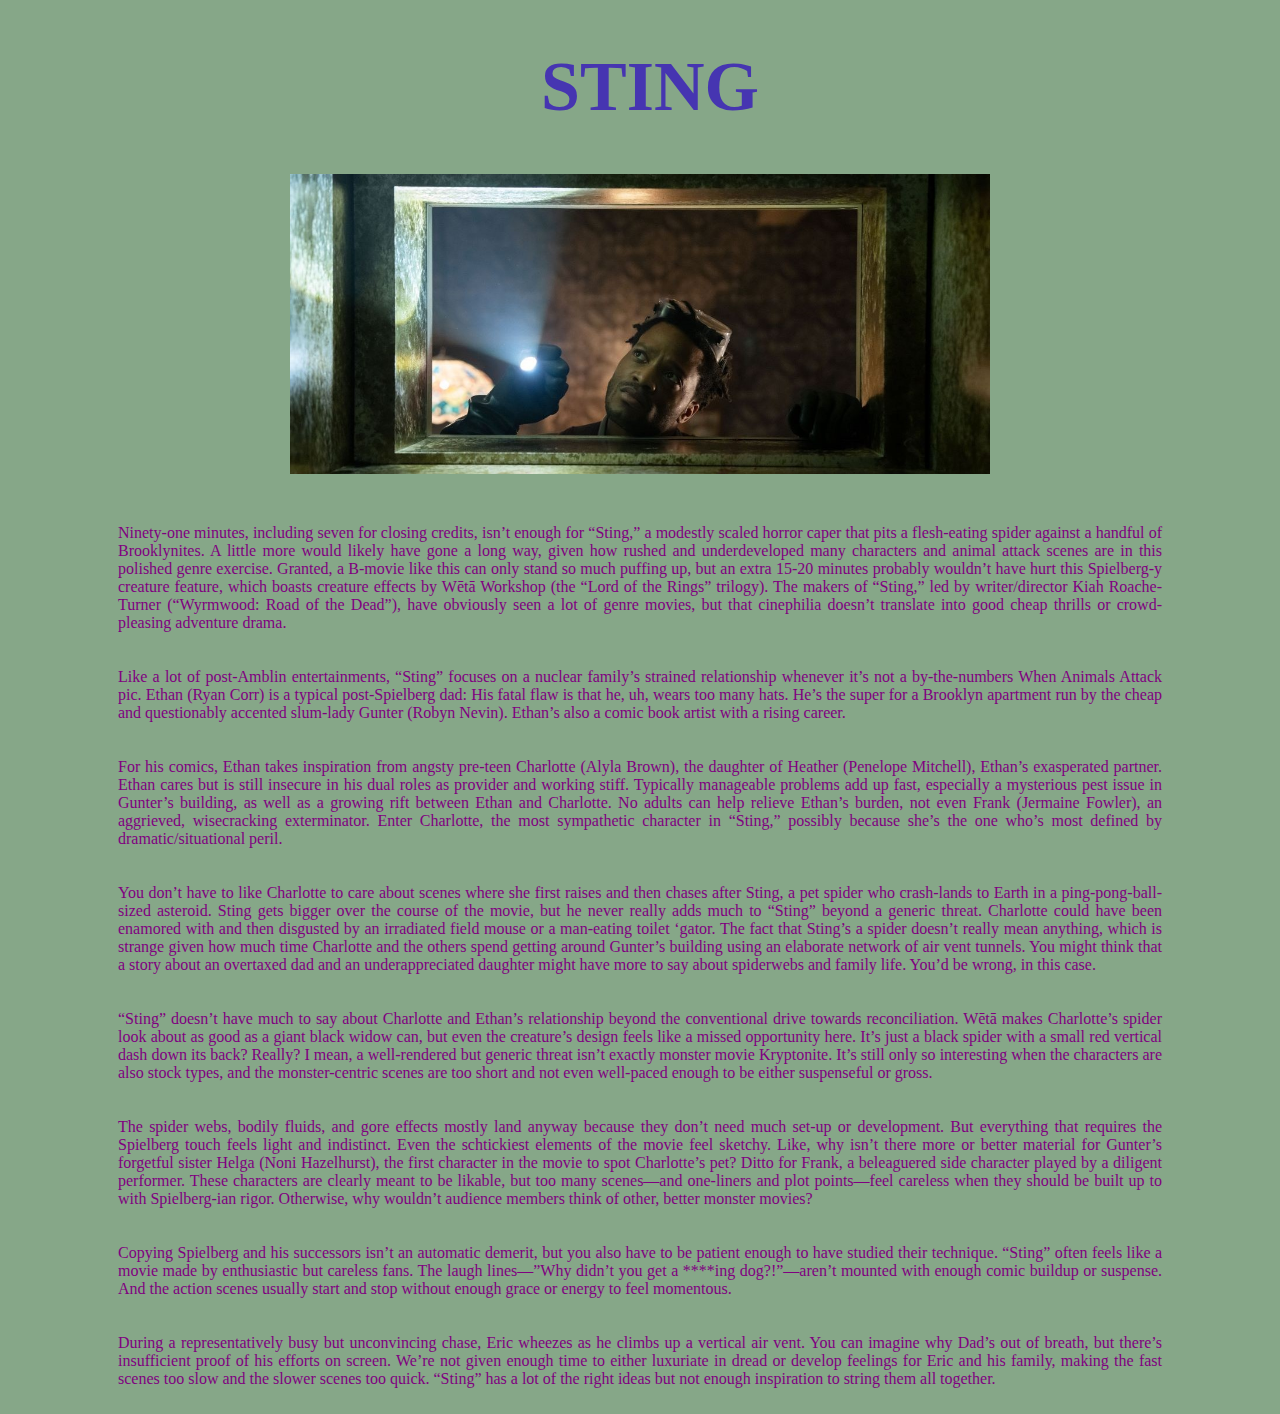
<file: sting.html>
<!DOCTYPE html>
<html lang="en">
  <head>
    <meta charset="UTF-8" />
    <meta name="viewport" content="width=device-width, initial-scale=1.0" />
    <title>Document</title>
    <style>
      p {
        color: purple;
        text-align: justify;
        padding: 10px;
        margin-left: 100px;
        margin-right: 100px;
        
      }
      img {
        height: 300px;
        width: 700px;
        margin-bottom: 20px;
      }
      h1 {
        color: #4635B1;
        margin-left: 20px;
        font-family: 'Times New Roman', Times, serif;
        font-weight: 500px;
        font-size: 70px;
      }
      body {
        color: white;
        background-color:#86A788;
        text-align: center;
      }
    </style>
  </head>
  <body>
    <div>
      <h1>STING</h1>
      <img src="Sting-2.jpg" />
      <p>
        Ninety-one minutes, including seven for closing credits, isn’t enough for “Sting,” a modestly scaled horror caper that pits a flesh-eating spider against a handful of Brooklynites. A little more would likely have gone a long way, given how rushed and underdeveloped many characters and animal attack scenes are in this polished genre exercise. Granted, a B-movie like this can only stand so much puffing up, but an extra 15-20 minutes probably wouldn’t have hurt this Spielberg-y creature feature, which boasts creature effects by Wētā Workshop (the “Lord of the Rings” trilogy). The makers of “Sting,” led by writer/director Kiah Roache-Turner (“Wyrmwood: Road of the Dead”), have obviously seen a lot of genre movies, but that cinephilia doesn’t translate into good cheap thrills or crowd-pleasing adventure drama.
      </p>
      <p>
        Like a lot of post-Amblin entertainments, “Sting” focuses on a nuclear family’s strained relationship whenever it’s not a by-the-numbers When Animals Attack pic. Ethan (Ryan Corr) is a typical post-Spielberg dad: His fatal flaw is that he, uh, wears too many hats. He’s the super for a Brooklyn apartment run by the cheap and questionably accented slum-lady Gunter (Robyn Nevin). Ethan’s also a comic book artist with a rising career.
      </p>
      <p>
        For his comics, Ethan takes inspiration from angsty pre-teen Charlotte (Alyla Brown), the daughter of Heather (Penelope Mitchell), Ethan’s exasperated partner. Ethan cares but is still insecure in his dual roles as provider and working stiff. Typically manageable problems add up fast, especially a mysterious pest issue in Gunter’s building, as well as a growing rift between Ethan and Charlotte. No adults can help relieve Ethan’s burden, not even Frank (Jermaine Fowler), an aggrieved, wisecracking exterminator. Enter Charlotte, the most sympathetic character in “Sting,” possibly because she’s the one who’s most defined by dramatic/situational peril.
      </p>
      <p>
        You don’t have to like Charlotte to care about scenes where she first raises and then chases after Sting, a pet spider who crash-lands to Earth in a ping-pong-ball-sized asteroid. Sting gets bigger over the course of the movie, but he never really adds much to “Sting” beyond a generic threat. Charlotte could have been enamored with and then disgusted by an irradiated field mouse or a man-eating toilet ‘gator. The fact that Sting’s a spider doesn’t really mean anything, which is strange given how much time Charlotte and the others spend getting around Gunter’s building using an elaborate network of air vent tunnels. You might think that a story about an overtaxed dad and an underappreciated daughter might have more to say about spiderwebs and family life. You’d be wrong, in this case.
      </p>
      <p>
        “Sting” doesn’t have much to say about Charlotte and Ethan’s relationship beyond the conventional drive towards reconciliation. Wētā makes Charlotte’s spider look about as good as a giant black widow can, but even the creature’s design feels like a missed opportunity here. It’s just a black spider with a small red vertical dash down its back? Really? I mean, a well-rendered but generic threat isn’t exactly monster movie Kryptonite. It’s still only so interesting when the characters are also stock types, and the monster-centric scenes are too short and not even well-paced enough to be either suspenseful or gross.
      </p>
      <p>
        The spider webs, bodily fluids, and gore effects mostly land anyway because they don’t need much set-up or development. But everything that requires the Spielberg touch feels light and indistinct. Even the schtickiest elements of the movie feel sketchy. Like, why isn’t there more or better material for Gunter’s forgetful sister Helga (Noni Hazelhurst), the first character in the movie to spot Charlotte’s pet? Ditto for Frank, a beleaguered side character played by a diligent performer. These characters are clearly meant to be likable, but too many scenes—and one-liners and plot points—feel careless when they should be built up to with Spielberg-ian rigor. Otherwise, why wouldn’t audience members think of other, better monster movies? 
      </p>

      <p>
        Copying Spielberg and his successors isn’t an automatic demerit, but you also have to be patient enough to have studied their technique. “Sting” often feels like a movie made by enthusiastic but careless fans. The laugh lines—”Why didn’t you get a ****ing dog?!”—aren’t mounted with enough comic buildup or suspense. And the action scenes usually start and stop without enough grace or energy to feel momentous.
      </p>

      <p>
        During a representatively busy but unconvincing chase, Eric wheezes as he climbs up a vertical air vent. You can imagine why Dad’s out of breath, but there’s insufficient proof of his efforts on screen. We’re not given enough time to either luxuriate in dread or develop feelings for Eric and his family, making the fast scenes too slow and the slower scenes too quick. “Sting” has a lot of the right ideas but not enough inspiration to string them all together.
      </p>
      
    </div>
  </body>
</html>
</file>
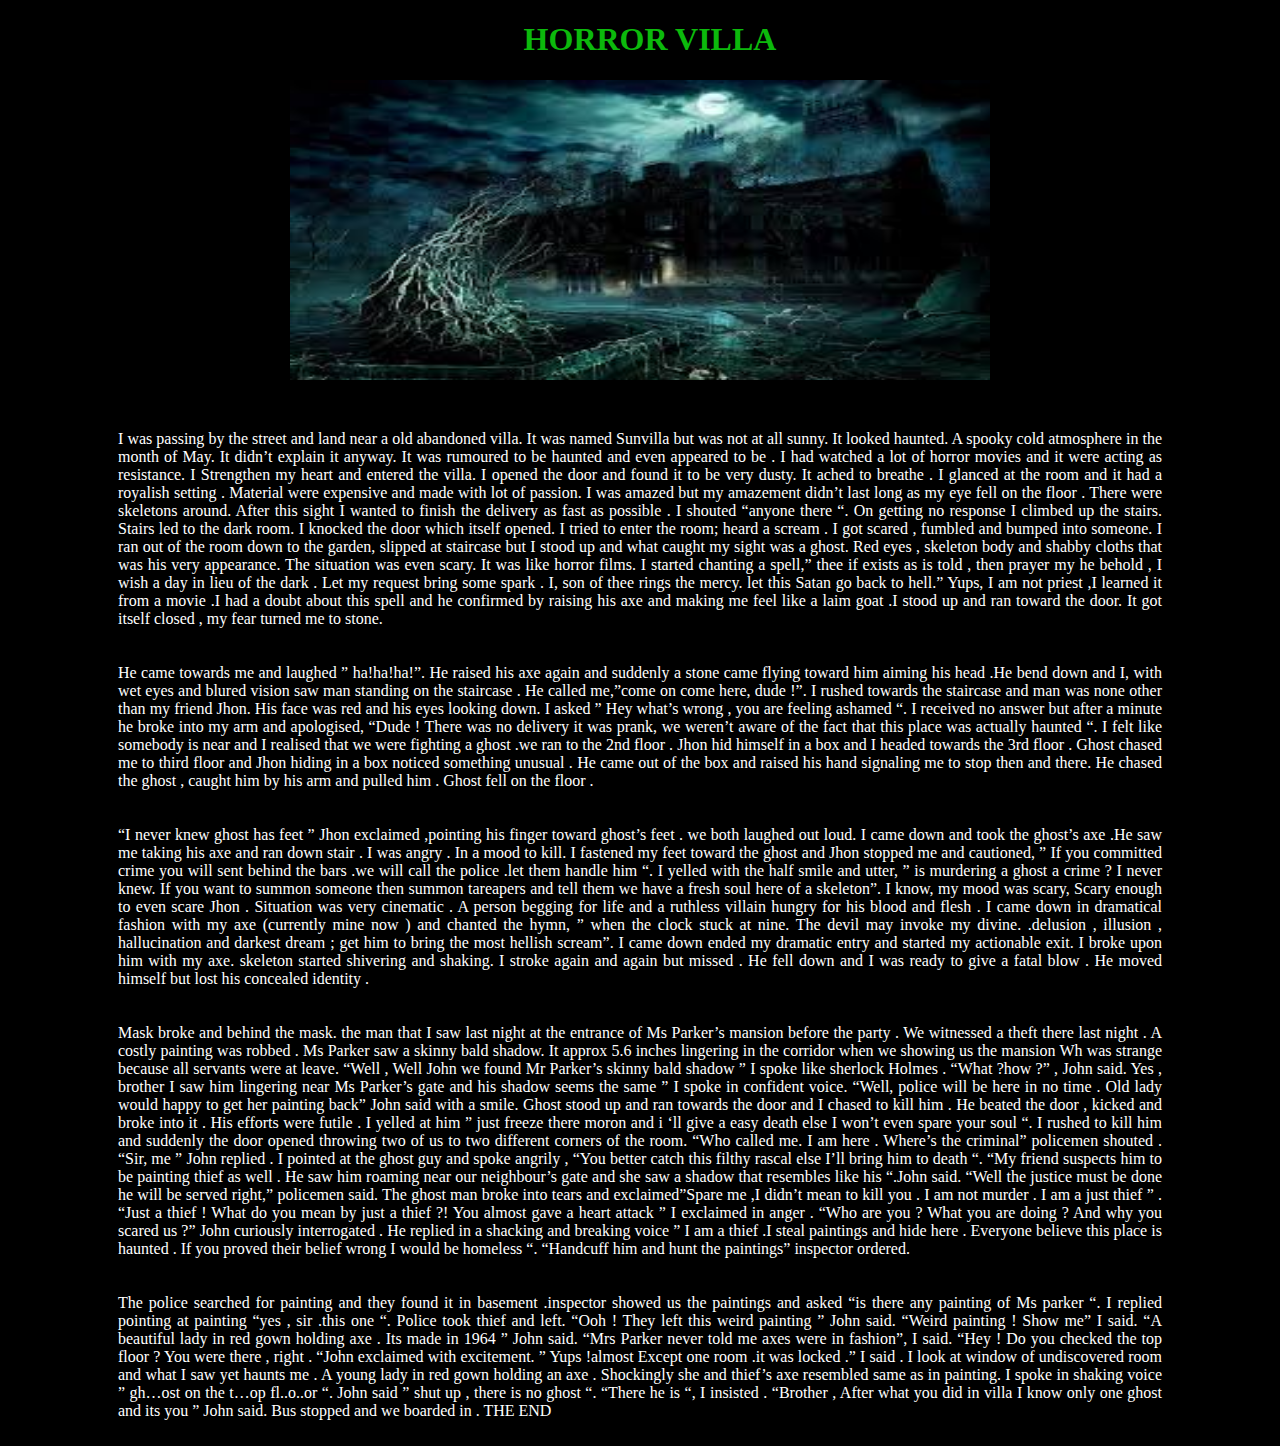
<file: villa.html>
<!DOCTYPE html>
<html lang="en">
<head>
    <meta charset="UTF-8">
    <meta name="viewport" content="width=device-width, initial-scale=1.0">
    <title>Document</title>
    <style>
        p{
            color:white;
            text-align: justify;
            padding: 10px; 
            margin-left: 100px;
            margin-right: 100px;
        }
        img{
            height:300px;
             width:700px;
             margin-bottom: 20px;
        }
        h1{
            color: rgb(12, 185, 12);
             margin-left: 20px;
        }
        body{
            color: white;
            background-color: black;
            text-align: center;
        }
    </style>
</head>
<body>
    <div>
    <h1>HORROR VILLA</h1>
    <img src="house.jpg">
    <p>I was passing by the street and land near a old abandoned villa. It was named Sunvilla but was not at all sunny. It looked haunted. A spooky cold atmosphere in the month of May. It didn’t explain it anyway. It was rumoured to be haunted and even appeared to be .

        I had watched a lot of horror movies and it were acting as resistance. I Strengthen my heart and entered the villa. I opened the door and found it to be very dusty. It ached to breathe .
        
        I glanced at the room and it had a royalish setting . Material were expensive and made with lot of passion. I was amazed but my amazement didn’t last long as my eye fell on the floor .
        
        There were skeletons around. After this sight I wanted to finish the delivery as fast as possible .
        
        I shouted “anyone there “.
        
        On getting no response I climbed up the stairs.
        
        Stairs led to the dark room. I knocked the door which itself opened. I tried to enter the room; heard a scream . I got scared , fumbled and bumped into someone. I ran out of the room down to the garden, slipped at staircase but I stood up and what caught my sight was a ghost. Red eyes , skeleton body and shabby cloths that was his very appearance. The situation was even scary. It was like horror films.
        
        I started chanting a spell,” thee if exists as is told , then prayer my he behold , I wish a day in lieu of the dark . Let my request bring some spark . I, son of thee rings the mercy. let this Satan go back to hell.”
        
        Yups, I am not priest ,I learned it from a movie .I had a doubt about this spell and he confirmed by raising his axe and making me feel like a laim goat .I stood up and ran toward the door. It got itself closed , my fear turned me to stone. </p>
        
        <p> He came towards me and laughed ” ha!ha!ha!”.
        
        He raised his axe again and suddenly a stone came flying toward him aiming his head .He bend down and I, with wet eyes and blured vision saw man standing on the staircase .
        
        He called me,”come on come here, dude !”.
        
        I rushed towards the staircase and man was none other than my friend Jhon. His face was red and his eyes looking down.
        I asked ” Hey what’s wrong , you are feeling ashamed “.
        
        I received no answer but after a minute he broke into my arm and apologised, “Dude ! There was no delivery it was prank, we weren’t aware of the fact that this place was actually haunted “.
        
        I felt like somebody is near and I realised that we were fighting a ghost .we ran to the 2nd floor . Jhon hid himself in a box and I headed towards the 3rd floor . Ghost chased me to third floor and Jhon hiding in a box noticed something unusual . He came out of the box and raised his hand signaling me to stop then and there. He chased the ghost , caught him by his arm and pulled him . Ghost fell on the floor .</p>
        
        <p>“I never knew ghost has feet ” Jhon exclaimed ,pointing his finger toward ghost’s feet .
        we both laughed out loud.
        
        I came down and took the ghost’s axe .He saw me taking his axe and ran down stair . I was angry . In a mood to kill.
        
        I fastened my feet toward the ghost and Jhon stopped me and
        cautioned, ” If you committed crime you will sent behind the bars .we will call the police .let them handle him “.
        
        I yelled with the half smile and utter, ” is murdering a ghost a crime ? I never knew. If you want to summon someone then summon tareapers and tell them we have a fresh soul here of a skeleton”.
        
        
        I know, my mood was scary, Scary enough to even scare Jhon .
        
        Situation was very cinematic .
        A person begging for life and a ruthless villain hungry for his blood and flesh .
        
        I came down in dramatical fashion with my axe (currently mine now ) and chanted
        the hymn, ” when the clock stuck at nine. The devil may invoke my divine. .delusion , illusion , hallucination and darkest dream ; get him to bring the most hellish scream”.
        
        I came down ended my dramatic entry and started my actionable exit. I broke upon him with my axe.
        skeleton started shivering and shaking.
        
        I stroke again and again but missed . He fell down and I was ready to give a fatal blow . He moved himself but lost his concealed identity .</p>
        
       <p>Mask broke and behind the mask. the man that I saw last night at the entrance of Ms Parker’s mansion before the party .
        
        We witnessed a theft there last night . A costly painting was robbed . Ms Parker saw a skinny bald shadow. It approx 5.6 inches lingering in the corridor when we showing us the mansion
        
        Wh was strange because all servants were at leave.
        
        “Well , Well John we found Mr Parker’s skinny bald shadow ” I spoke like sherlock Holmes .
        
        “What ?how ?” , John said.
        Yes , brother I saw him lingering near Ms Parker’s gate and his shadow seems the same ” I spoke in confident voice.
        
        “Well, police will be here in no time . Old lady would happy to get her painting back” John said with a smile.
        
        Ghost stood up and ran towards the door and I chased to kill him . He beated the door , kicked and broke into it . His efforts were futile .
        
        I yelled at him ” just freeze there moron and i ‘ll give a easy death else I won’t even spare your soul “.
        
        I rushed to kill him and suddenly the door opened throwing two of us to two different corners of the room.
        
        “Who called me. I am here . Where’s the criminal” policemen shouted .
        
        “Sir, me ” John replied .
        
        I pointed at the ghost guy and spoke angrily , “You better catch this filthy rascal else I’ll bring him to death “.
        
        “My friend suspects him to be painting thief as well . He saw him roaming near our neighbour’s gate and she saw a shadow that resembles like his “.John said.
        
        “Well the justice must be done he will be served right,” policemen said.
        
        The ghost man broke into tears and exclaimed”Spare me ,I didn’t mean to kill you . I am not murder . I am a just thief ” .
        
        “Just a thief ! What do you mean by just a thief ?! You almost gave a heart attack ” I exclaimed in anger .
        
        “Who are you ? What you are doing ? And why you scared us ?” John curiously interrogated .
        
        He replied in a shacking and breaking voice ” I am a thief .I steal paintings and hide here . Everyone believe this place is haunted . If you proved their belief wrong I would be homeless “.
        
        “Handcuff him and hunt the paintings” inspector ordered.</p>
        
        <p>The police searched for painting and they found it in basement .inspector showed us the paintings and asked “is there any painting of Ms parker “.
        
        I replied pointing at painting “yes , sir .this one “.
        
        Police took thief and left.
        
        “Ooh ! They left this weird painting ” John said.
        
        “Weird painting ! Show me” I said.
        
        “A beautiful lady in red gown holding axe . Its made in 1964 ” John said.
        
        “Mrs Parker never told me axes were in fashion”, I said.
        
        “Hey ! Do you checked the top floor ? You were there , right . “John exclaimed with excitement.
        
        ” Yups !almost Except one room .it was locked .” I said .
        
        I look at window of undiscovered room and what I saw yet haunts me . A young lady in red gown holding an axe . Shockingly she and thief’s axe resembled same as in painting.
        
        I spoke in shaking voice ” gh…ost on the t…op fl..o..or “.
        
        John said ” shut up , there is no ghost “.
        
        “There he is “, I insisted .
        
        “Brother , After what you did in villa I know only one ghost and its you ” John said.
        
        Bus stopped and we boarded in .
        
        THE END</p>
</div>
</body>
</html>
</file>
